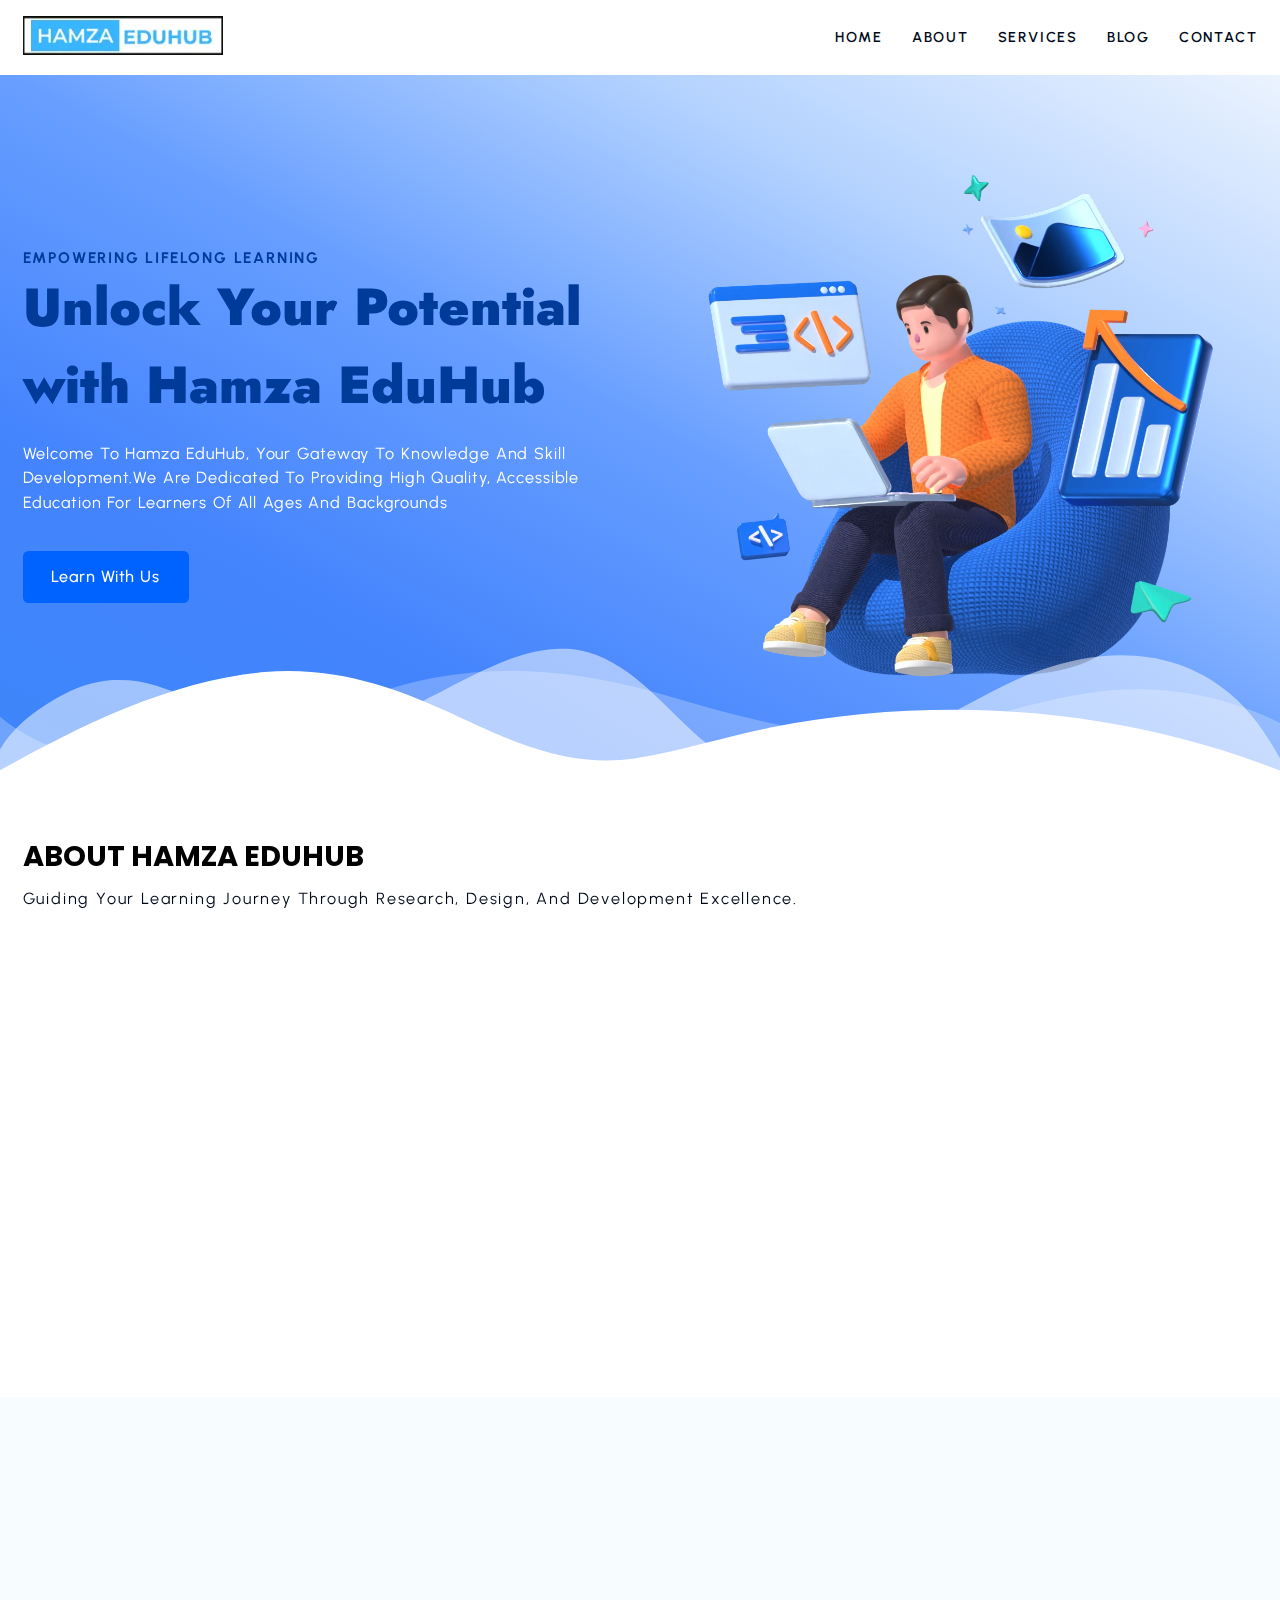
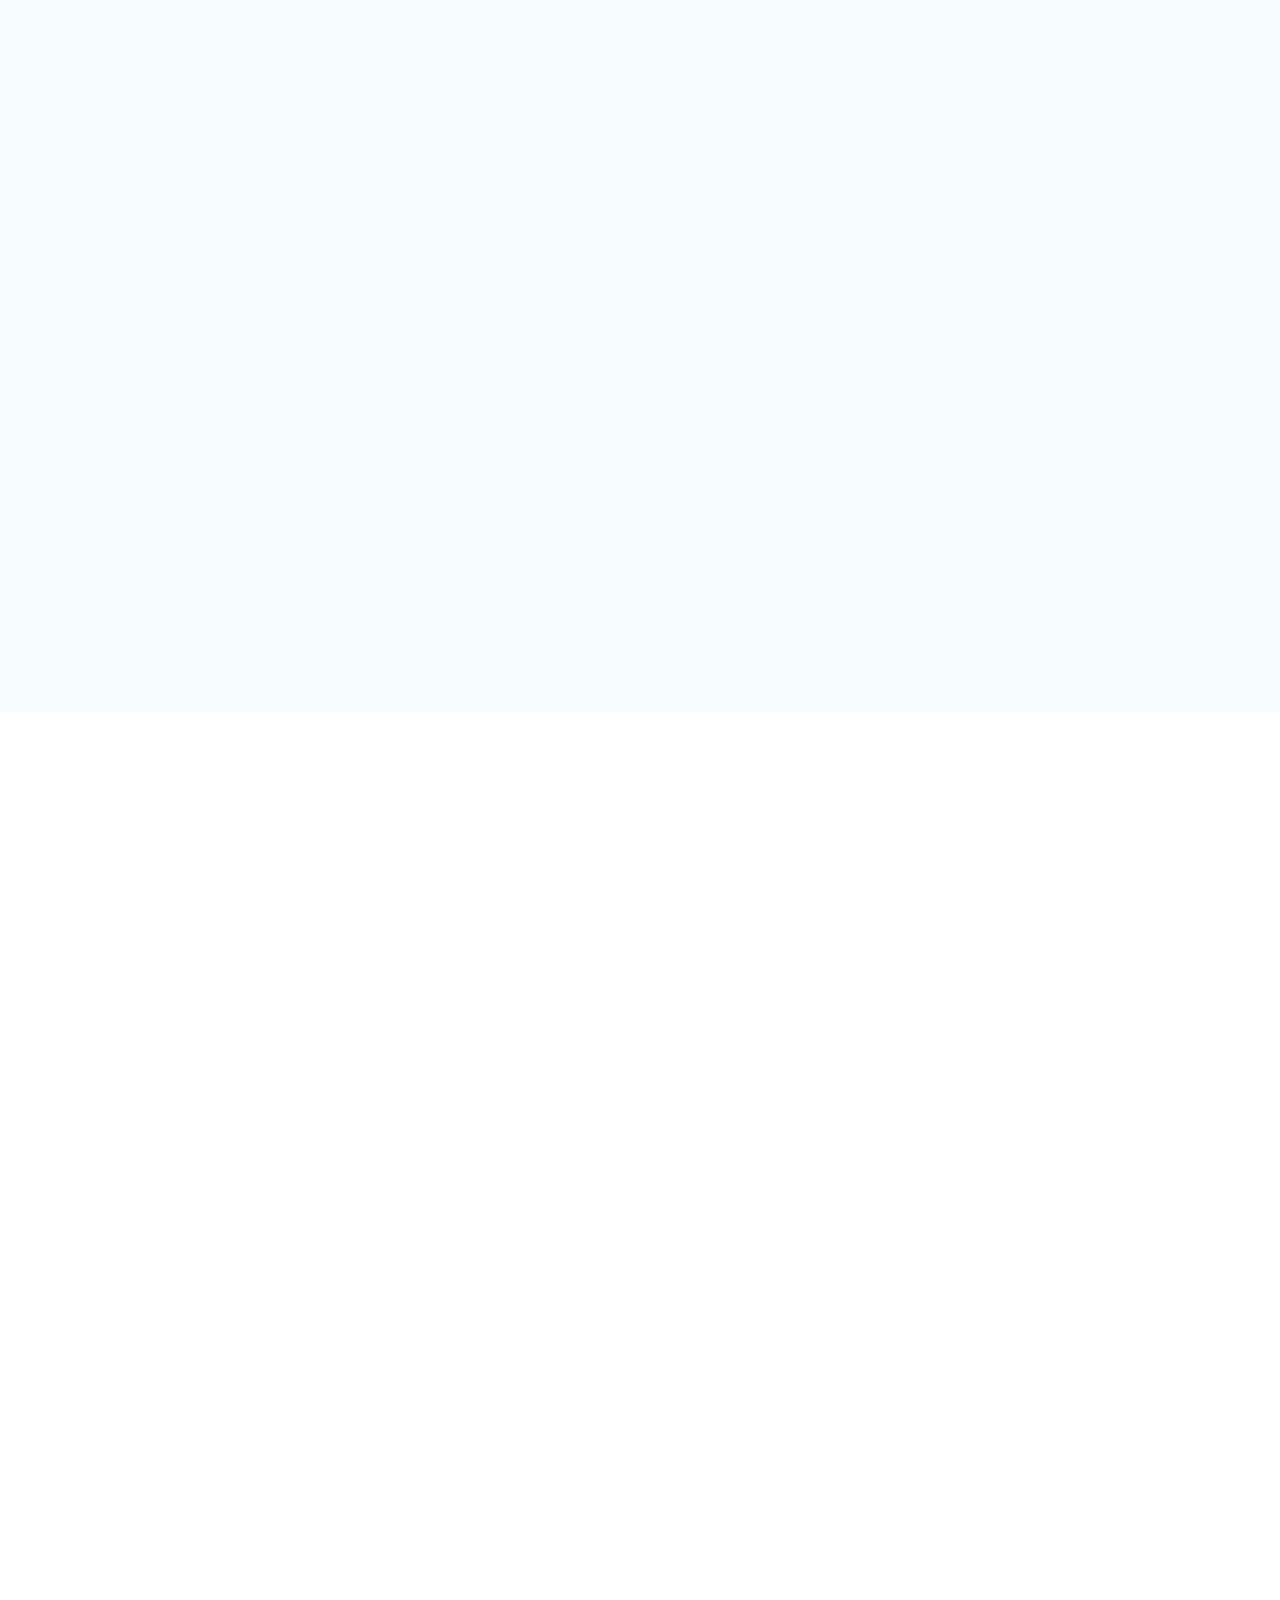
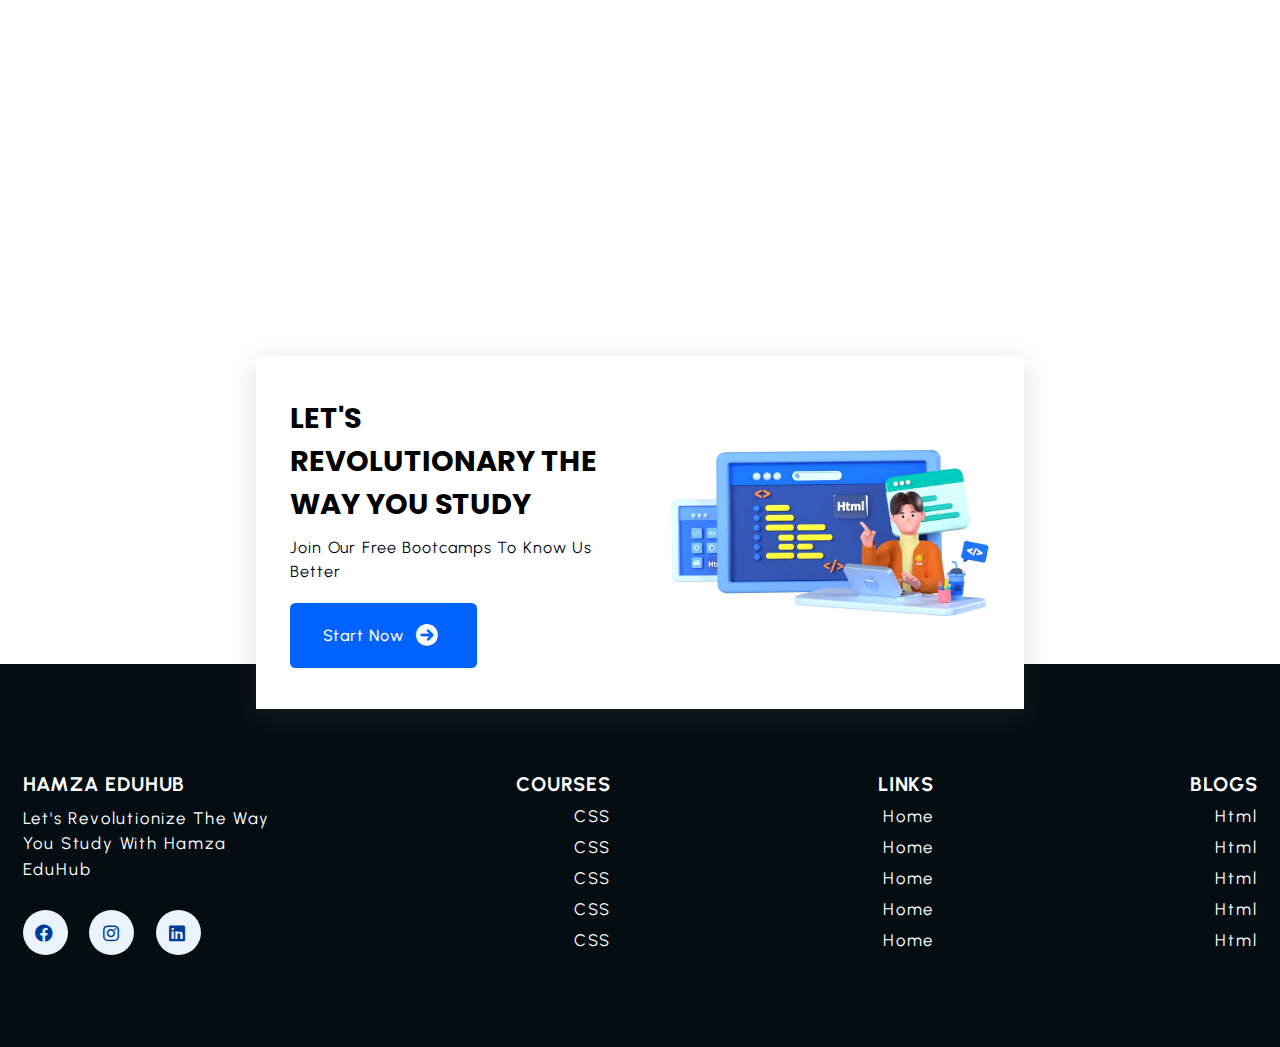
<file: index.html>
<!DOCTYPE html>
<html lang="en">
<head>
    <meta charset="UTF-8">
    <meta name="viewport" content="width=device-width, initial-scale=1.0">
    <meta name="description" content="Welcome to Hamza EduHub, Your gateway to Knowledge and Skill Development.We are dedicated to providing high quality, accessible education for learners of all ages and backgrounds">
    <meta name="keywords" content="hamzaeduhub, khaneduhub, mernstack">
    <meta name="robots" content="index, follow">
    <title>HAMZA EDUHUB</title>
    <link rel="stylesheet" href="https://cdnjs.cloudflare.com/ajax/libs/font-awesome/6.0.0/css/all.min.css" integrity="sha512-9usAa10IRO0HhonpyAIVpjrylPvoDwiPUiKdWk5t3PyolY1cOd4DSE0Ga+ri4AuTroPR5aQvXU9xC6qOPnzFeg==" crossorigin="anonymous" referrerpolicy="no-referrer" />
    <link rel="preconnect" href="https://fonts.googleapis.com">
    <link rel="preconnect" href="https://fonts.gstatic.com" crossorigin>
    <link href="https://fonts.googleapis.com/css2?family=Jost:ital,wght@0,100..900;1,100..900&family=Poppins:ital,wght@0,100;0,200;0,300;0,400;0,500;0,600;0,700;0,800;0,900;1,100;1,200;1,300;1,400;1,500;1,600;1,700;1,800;1,900&family=Urbanist:ital,wght@0,100..900;1,100..900&display=swap" rel="stylesheet">
    <link rel="stylesheet" href="./css/style.css">
    <link rel="stylesheet" href="https://unpkg.com/aos@next/dist/aos.css" />
</head>
<body>
    <!-- Start NavBar Section -->
    <header class="Section-navbar">
        <div class="container">
            <div class="navbarnd">
                <figure>
                    <a href="index.html"><img src="./images/shemaroo.webp" alt="hamza eduhub logo" width="80%" height="auto"></a>
                </figure>
            </div>
            <nav class="navbar">
                <ul>
                    <li class="nav-item"><a class="nav-link" href="index.html">home</a></li>
                    <li class="nav-item"><a class="nav-link" href="about.html">about</a></li>
                    <li class="nav-item"><a class="nav-link" href="service.html">services</a></li>
                    <li class="nav-item"><a class="nav-link" href="blog.html">blog</a></li>
                    <li class="nav-item"><a class="nav-link" href="#section-contact">contact</a></li>
                </ul>
            </nav>
        </div>
    </header>
    <!-- End NavBar Section -->

    <!-- Start hero Section -->
    <main>
        <section class="section-hero">
            <div class="container grid grid-two--cols">
                <div class="hero-content" data-aos="fade-up">
                    <p class="hero-subheading">EMPOWERING LIFELONG LEARNING</p>
                    <h1 class="hero-heading">Unlock Your Potential with Hamza EduHub</h1>
                    <p class="hero-para">Welcome to Hamza EduHub, Your gateway to Knowledge and Skill Development.We are dedicated to providing high quality, accessible education for learners of all ages and backgrounds</p>
                    <div class="btn btn-white">
                        <a href="contact.html">learn with us</a>
                    </div>
                </div>
                <div class="hero-image" data-aos="fade-up">
                    <figure>
                        <img src="./images/main-hero1.webp" alt="a guy doing coding stuff">
                    </figure>
                </div>
            </div>
        </section>
        <div class="custom-shape-divider-bottom-1741111302">
            <svg data-name="Layer 1" xmlns="http://www.w3.org/2000/svg" viewBox="0 0 1200 120" preserveAspectRatio="none">
                <path d="M0,0V46.29c47.79,22.2,103.59,32.17,158,28,70.36-5.37,136.33-33.31,206.8-37.5C438.64,32.43,512.34,53.67,583,72.05c69.27,18,138.3,24.88,209.4,13.08,36.15-6,69.85-17.84,104.45-29.34C989.49,25,1113-14.29,1200,52.47V0Z" opacity=".25" class="shape-fill"></path>
                <path d="M0,0V15.81C13,36.92,27.64,56.86,47.69,72.05,99.41,111.27,165,111,224.58,91.58c31.15-10.15,60.09-26.07,89.67-39.8,40.92-19,84.73-46,130.83-49.67,36.26-2.85,70.9,9.42,98.6,31.56,31.77,25.39,62.32,62,103.63,73,40.44,10.79,81.35-6.69,119.13-24.28s75.16-39,116.92-43.05c59.73-5.85,113.28,22.88,168.9,38.84,30.2,8.66,59,6.17,87.09-7.5,22.43-10.89,48-26.93,60.65-49.24V0Z" opacity=".5" class="shape-fill"></path>
                <path d="M0,0V5.63C149.93,59,314.09,71.32,475.83,42.57c43-7.64,84.23-20.12,127.61-26.46,59-8.63,112.48,12.24,165.56,35.4C827.93,77.22,886,95.24,951.2,90c86.53-7,172.46-45.71,248.8-84.81V0Z" class="shape-fill"></path>
            </svg>
        </div> 
    </main>
    <!-- End hero Section -->

    <!-- Start about Section -->
     <section class="section-about">
        <div class="container" data-aos="fade-right" >
            <h2 class="section-common--heading">About Hamza EduHub</h2>
            <p class="section-common--para">Guiding Your Learning Journey through research, Design, and Development Excellence.</p>
        </div>

        <div class="container grid grid-three-cols">
            <div class="about-div" data-aos="fade-up"  data-aos-delay="300">
                <div class="icon">
                    <figure>
                        <img src="./images/research.webp" alt="a research icon">
                    </figure>
                </div>
                <h3 class="section-common--title">research</h3>
                <p class="section-common--texthighlight">We start by learning what you need. We look at what's new and exciting in learning and choose topic that match what you want to learn.</p>
            </div>

            <div class="about-div" data-aos="fade-up"  data-aos-delay="600">
                <div class="icon">
                    <figure>
                        <img src="./images/design.webp" alt="a research icon">
                    </figure>
                </div>
                <h3 class="section-common--title">design</h3>
                <p class="section-common--texthighlight">Next, we make the lesson. we make them fun and interesting for you. We make sure they work for different ways people like to learn.</p>
            </div>

            <div class="about-div" data-aos="fade-up"  data-aos-delay="800">
                <div class="icon">
                    <figure>
                        <img src="./images/Coding.webp" alt="a research icon">
                    </figure>
                </div>
                <h3 class="section-common--title">Development</h3>
                <p class="section-common--texthighlight">After that, we can turn the lesson into things you can use online. We use the latest tools to make sure they work well and make you happy.</p>
            </div>

        </div>
     </section>
    
    <!-- End about Section -->

    <!-- Start courses  Section -->
     <section class="section-course">
        <div class="container" data-aos="fade-right" >
            <h2 class="section-common--heading">Explore Our Courses</h2>
            <p class="section-common--para">Discover a variety of courses across different categories.</p>
        </div>

     <div class="container grid grid-four-cols">
        <div class="course-div" data-aos="fade-up"  data-aos-delay="300" >
            <div class="icon">
                <i class="fa-solid fa-code"></i>
            </div>
            <h2 class="section-common--title">jS Development</h2>
            <p class="section-common--texthighlight">Creating dynamic interactive web application for user engagement.</p>
        </div>

        <div class="course-div" data-aos="fade-up"  data-aos-delay="600">
            <div class="icon">
                <i class="fa-solid fa-laptop-code"></i>
            </div>
            <h2 class="section-common--title">python</h2>
            <p class="section-common--texthighlight">Versatile language for problem-solving and application development</p>
        </div>

        <div class="course-div" data-aos="fade-up"  data-aos-delay="900">
            <div class="icon">
                <i class="fa-solid fa-laptop-code"></i>
            </div>
            <h2 class="section-common--title">c++ development</h2>
            <p class="section-common--texthighlight">Powerful, efficient coding language for software development.</p>
        </div>

        <div class="course-div" data-aos="fade-up"  data-aos-delay="1200">
            <div class="icon">
                <i class="fa-solid fa-laptop-code"></i>
            </div>
            <h2 class="section-common--title">java Development</h2>
            <p class="section-common--texthighlight">Cross platform application development with java programming.</p>
        </div>

        <div class="course-div" data-aos="fade-up"  data-aos-delay="1500">
            <div class="icon">
                <i class="fa-solid fa-laptop-code"></i>
            </div>
            <h2 class="section-common--title">SQL Development</h2>
            <p class="section-common--texthighlight">Effective data management and retrieval using SQL database language.</p>
        </div>

        <div class="course-div" data-aos="fade-up"  data-aos-delay="1800">
            <div class="icon">
                <i class="fa-solid fa-laptop-code"></i>
            </div>
            <h2 class="section-common--title">HTML Development</h2>
            <p class="section-common--texthighlight">Web content structure with essential markup language</p>
        </div>

        <div class="course-div" data-aos="fade-up"  data-aos-delay="2100">
            <div class="icon">
                <i class="fa-solid fa-laptop-code"></i>
            </div>
            <h2 class="section-common--title">CSS Development</h2>
            <p class="section-common--texthighlight">Styling web development for visually appealing websites.</p>
        </div>
     </div>
     </section>
    
    <!-- End courses Section -->

    <!-- Start why choose Section -->
    <section class="section-whychoose">
    <div class="container" data-aos="fade-right">
        <h2 class="section-common--heading">Why choose hamza eduhub</h2>
        <p class="section-common--para">Choose Hamza EduHub for a holistic, enriching learning experiences that empowers you to achieve your goals.</p>
    </div>

    <div class="container grid grid-three-cols">
      <div class="whychoose-div--left right-align">
        <div class="choose-div" data-aos="fade-up"  data-aos-delay="300">
            <div class="icon">
                <p class="icon-brand">1</p>
            </div>
            <h2 class="section-common--title">Expert Instructors</h2>
            <p class="section-common--texthighlight">Learn from experienced teachers who are passionate about sharing knowledge and guiding you towards success in your learning Journey</p>
        </div>

        <div class="choose-div" data-aos="fade-up"  data-aos-delay="600">
            <div class="icon">
                <p class="icon-brand">2</p>
            </div>
            <h2 class="section-common--title">interactive lessons</h2>
            <p class="section-common--texthighlight">engage in hand-on learning experience that makes education fun and memorable. interactive lessons encourage active participation and deeper understanding</p>
        </div>

        <div class="choose-div" data-aos="fade-up"  data-aos-delay="900">
            <div class="icon">
                <p class="icon-brand">3</p>
            </div>
            <h2 class="section-common--title">lifelong learning support</h2>
            <p class="section-common--texthighlight">our commitment to your education dose not end with a certificate. Receive ongoing support and resources for continuous learning and growth.</p>
        </div>
      </div>

        <div class="whychoose-div--centre">
            <div class="main-icon" data-aos="fade-up"  >
                <figure>
                    <img src="./images/phone.webp" alt="a picture of this website developer">
                </figure>
            </div>

        </div>

        <div class="whychoose-div--right left-align">
            <div class="choose-div" data-aos="fade-up"  data-aos-delay="300">
                <div class="icon">
                    <p class="icon-brand">4</p>
                </div>
                <h2 class="section-common--title">real world project</h2>
                <p class="section-common--texthighlight">work on practical projects that simulate real-world challenges. apply your skills to build useful applications and strengthen your portfolio</p>
            </div>

            <div class="choose-div" data-aos="fade-up"  data-aos-delay="600">
                <div class="icon">
                    <p class="icon-brand">5</p>
                </div>
                <h2 class="section-common--title">comprehensive curriculum</h2>
                <p class="section-common--texthighlight">gain in-depth knowledge with a structured curriculum covering essential topics step by step, ensuring a thorough understanding.</p>
            </div>

            <div class="choose-div" data-aos="fade-up"  data-aos-delay="900">
                <div class="icon">
                    <p class="icon-brand">6</p>
                </div>
                <h2 class="section-common--title">community and networking</h2>
                <p class="section-common--texthighlight">join a supportive community of learners, mentors and industry experts. Collaborate, share ideas, and expand your professional network</p>
            </div>
        </div>
        

    </div>
    </section>
    <!-- End why choose Section -->

    <!-- Start contact Section -->
     <section class="section-contact" id="section-contact">
        <div class="container grid grid-two--cols">
            <div class="contact-content">
                <h2 class="section-common--heading">let's revolutionary the way you study</h2>
                <p class="section-common--para">Join our free bootcamps to know us better</p>
                <div class="btn btn-white">
                    <a href="contact.html">
                        start now <i class=" fa-solid fa-arrow-circle-right"></i>
                    </a>
                </div>
            </div>
            <div class="contact-image">
                <figure>
                    <img src="./images/main.webp" alt="a guy teaching html stuff">
                </figure>
            </div>
        </div>

     </section>
    <!-- End contact Section -->

    <!-- Start footer Section -->
     <footer class="section-footer">
        <div class="container grid grid-four-cols">
            <div class="footer-1--div">
                <h3 class="section-common--title">Hamza EduHub</h3>
                <p class="section-common--texthighlight">Let's revolutionize the way you study with Hamza EduHub</p>
                <div class="iconic">
                    <a href="https://www.facebook.com/profile.php?id=100009434039543" target="_blank"aria-label="my facebook page link"><i class="fa-brands fa-facebook"></i></a>
                    <a href="https://www.instagram.com/_muhammadhamza89_/" target="_blank"aria-label="my instagram page link"><i class="fa-brands fa-instagram"></i></a>
                    <a href="https://www.linkedin.com/feed/" target="_blank"aria-label="my linkedin page link"><i class="fa-brands fa-linkedin"></i></a>
                </div>
            </div>
            <div class="footer-2--div">
                <h3 class="section-common--title">Courses</h3>
                <ul>
                    <li>CSS</li>
                    <li>CSS</li>
                    <li>CSS</li>
                    <li>CSS</li>
                    <li>CSS</li>
                </ul>
            </div>
            <div class="footer-3--div">
                <h3 class="section-common--title">links</h3>
                <ul>
                    <li>home</li>
                    <li>home</li>
                    <li>home</li>
                    <li>home</li>
                    <li>home</li>
                </ul>
            </div>
            <div class="footer-4--div">
                <h3 class="section-common--title">blogs</h3>
                <ul>
                    <li>html</li>
                    <li>html</li>
                    <li>html</li>
                    <li>html</li>
                    <li>html</li>
                </ul>
            </div>
        </div>

     </footer>

    <!-- End footer Section -->
    <script src="https://unpkg.com/aos@next/dist/aos.js"></script>
    <script>
      AOS.init();
    </script>
</body>
</html>
</file>
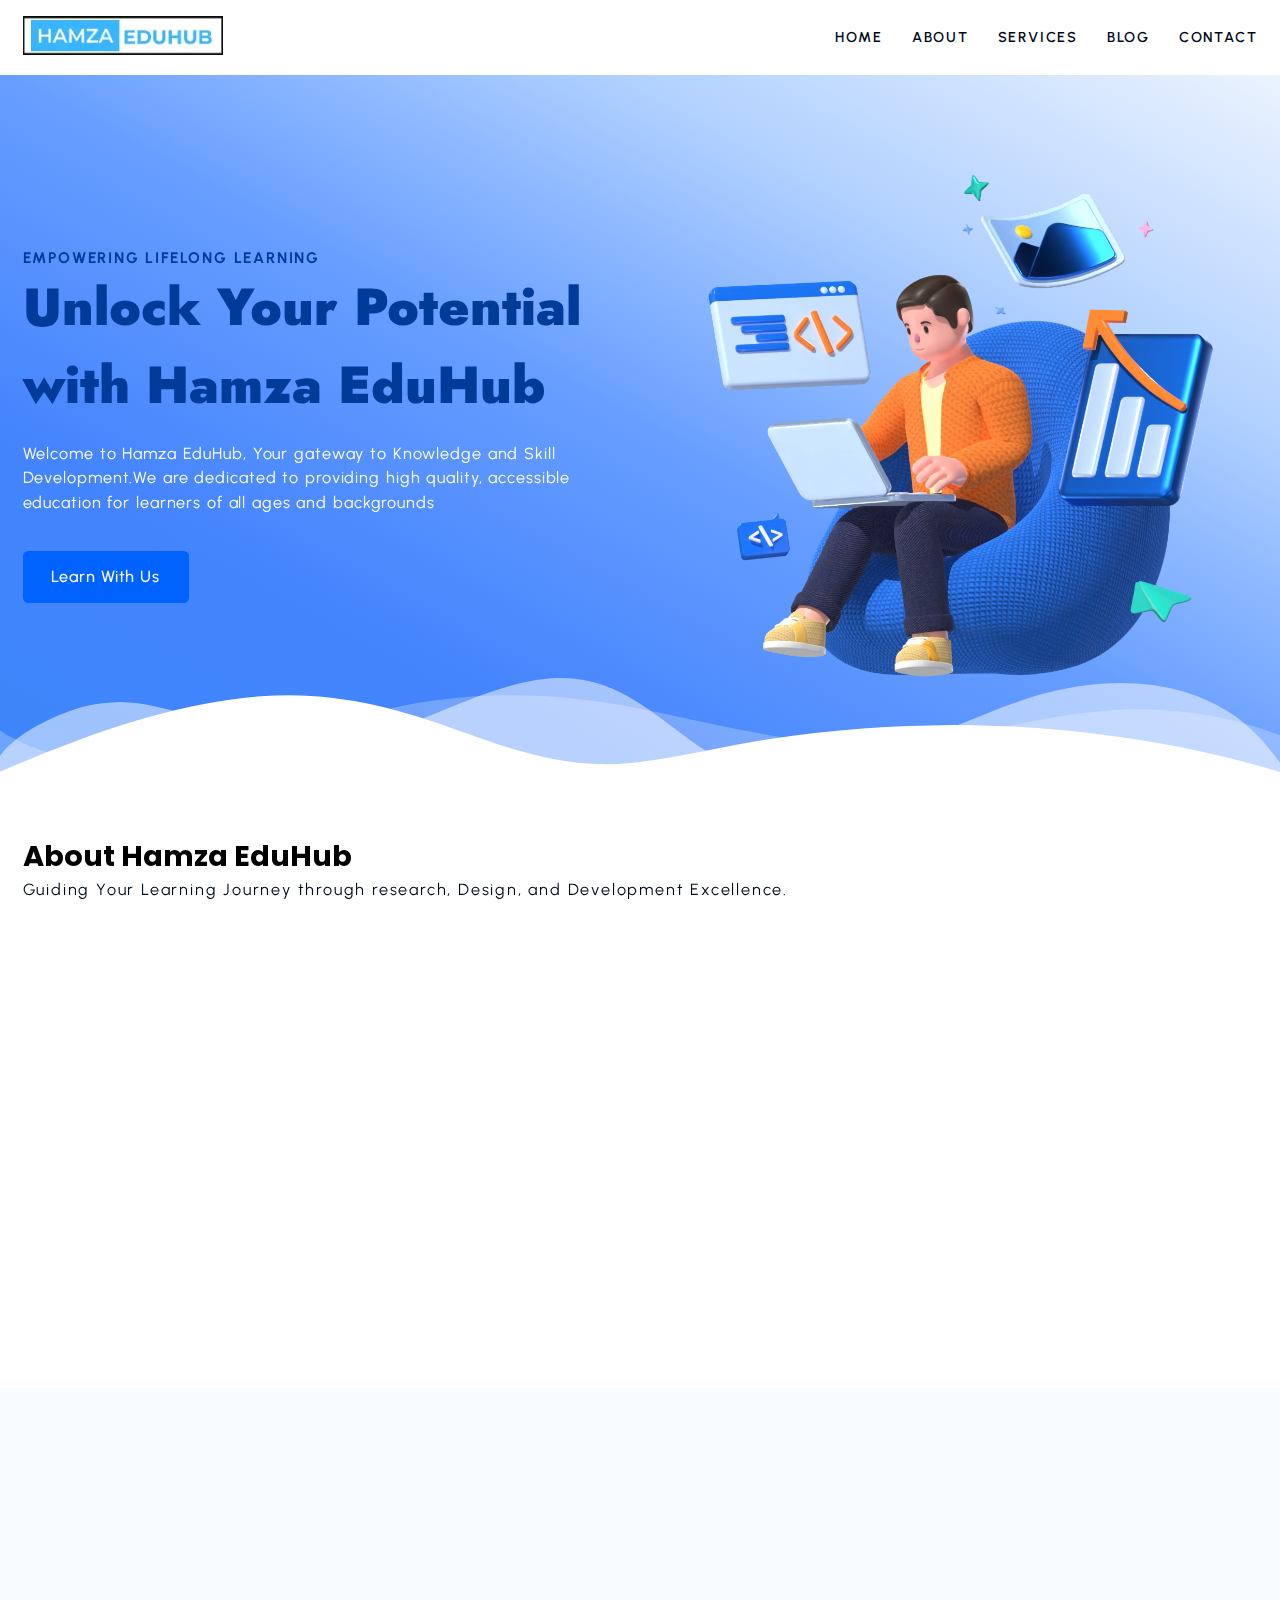
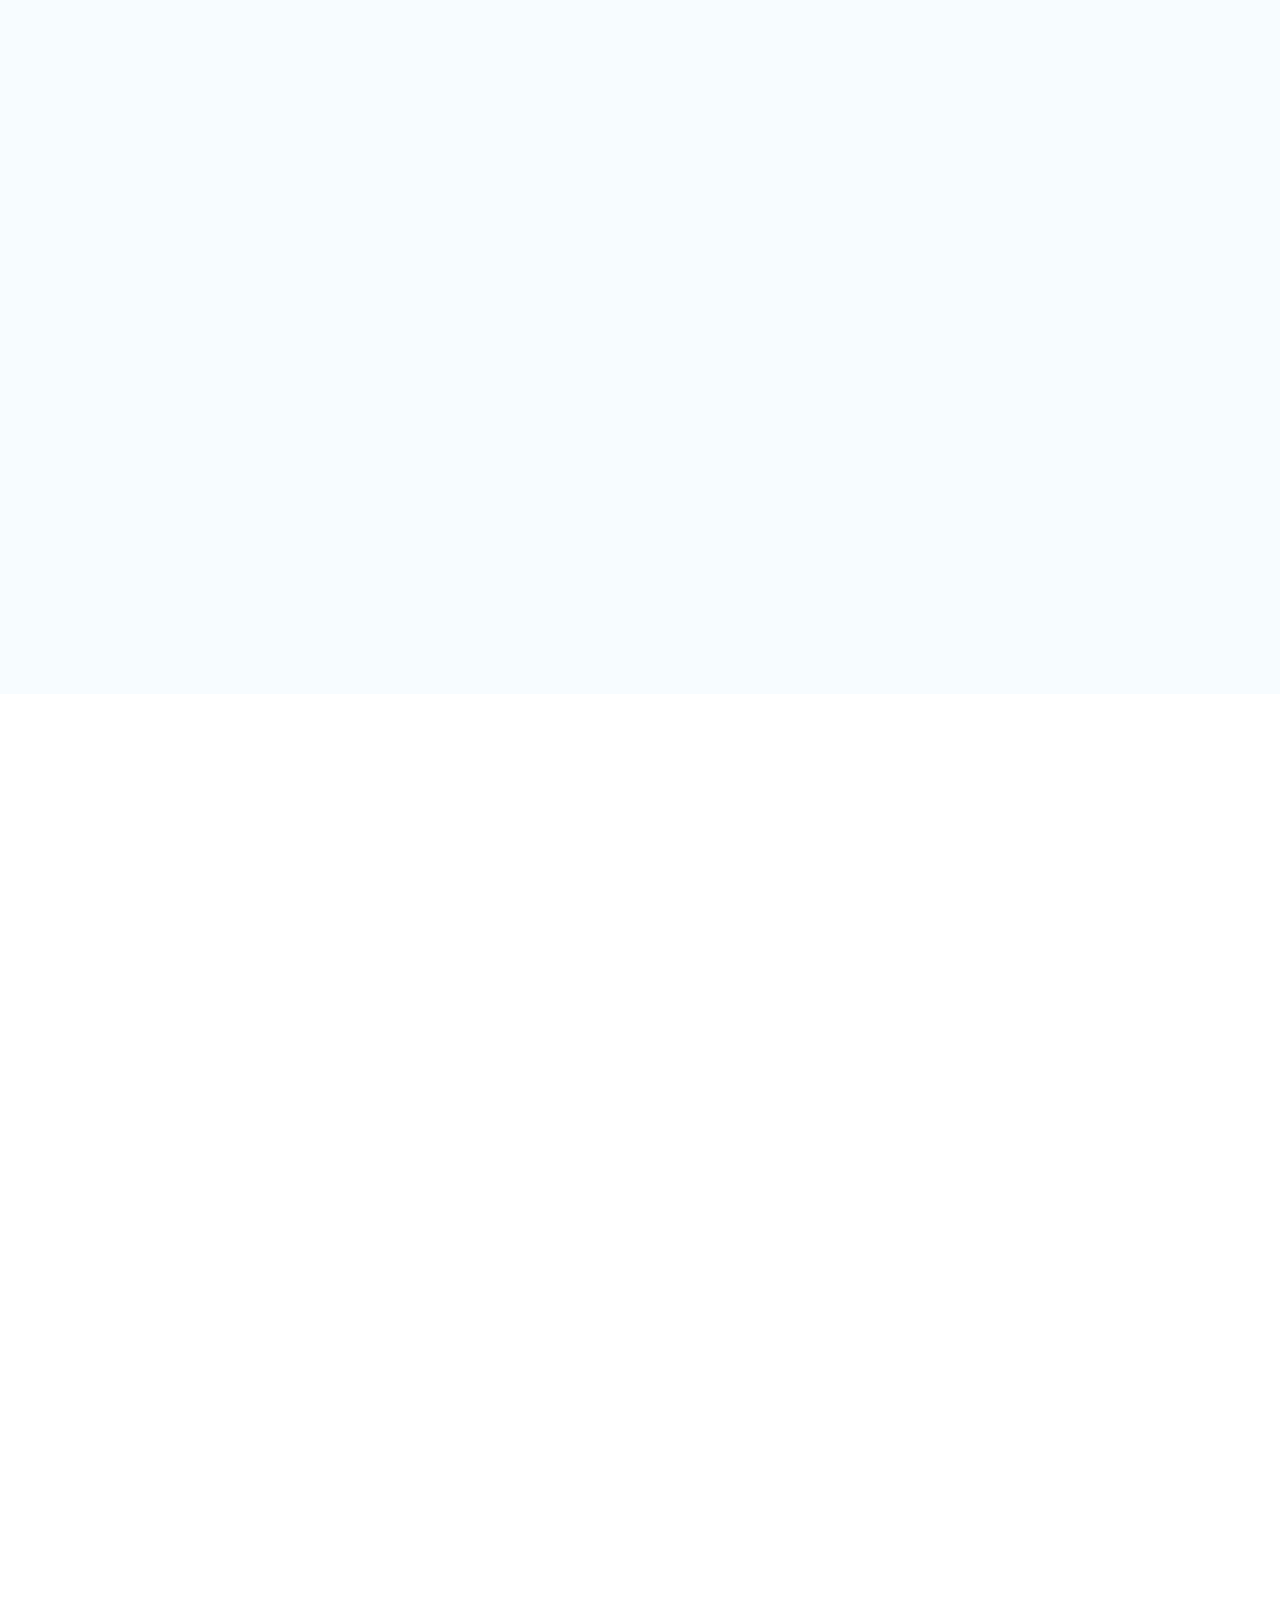
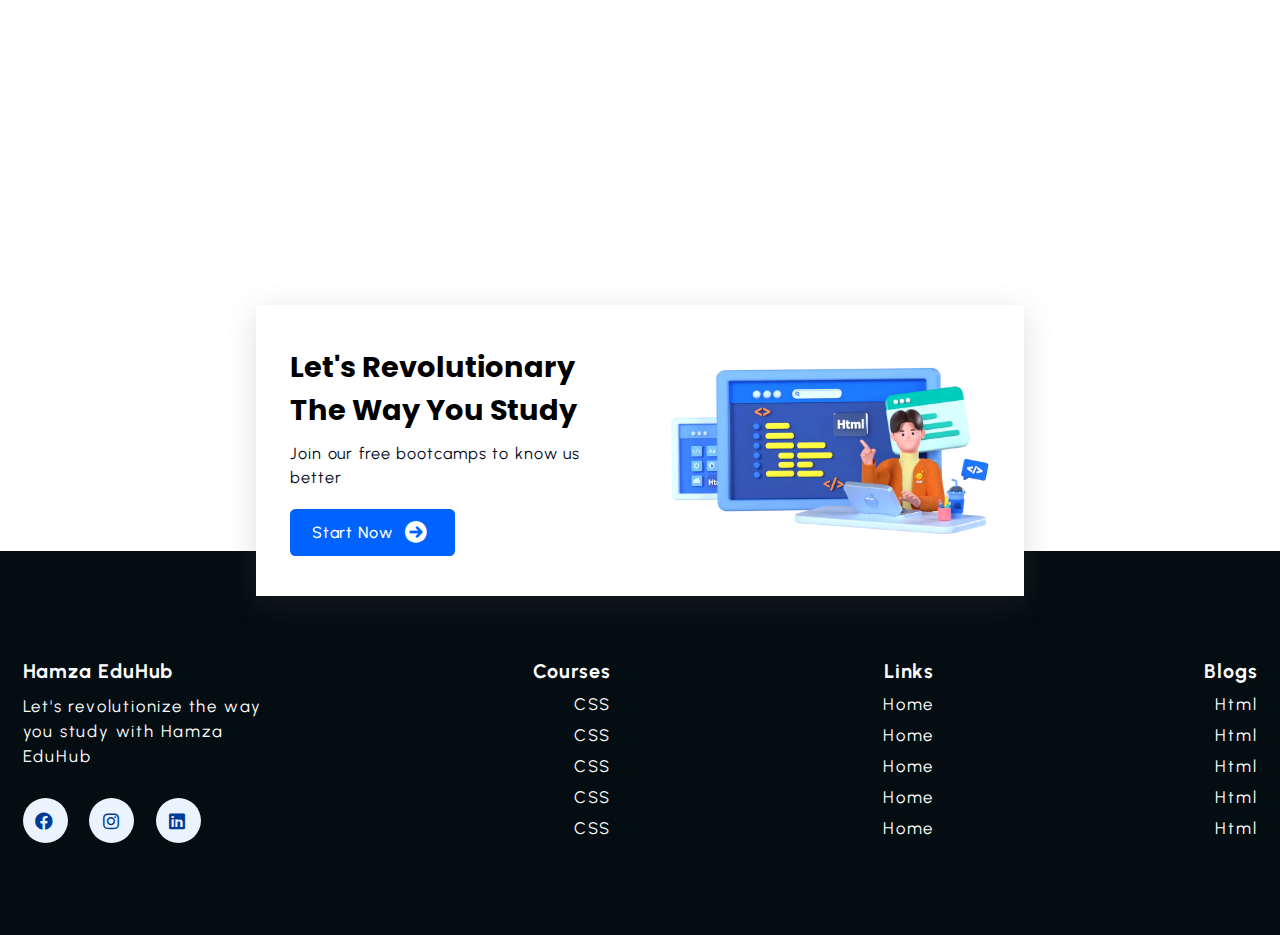
<file: First Website/index.html>
<!DOCTYPE html>
<html lang="en">
<head>
    <meta charset="UTF-8">
    <meta name="viewport" content="width=device-width, initial-scale=1.0">
    <meta name="description" content="Welcome to Hamza EduHub, Your gateway to Knowledge and Skill Development.We are dedicated to providing high quality, accessible education for learners of all ages and backgrounds">
    <meta name="keywords" content="hamzaeduhub, khaneduhub, mernstack">
    <meta name="robots" content="index, follow">
    
    <title>HAMZA EDUHUB</title>
    <link rel="stylesheet" href="https://cdnjs.cloudflare.com/ajax/libs/font-awesome/6.0.0/css/all.min.css" integrity="sha512-9usAa10IRO0HhonpyAIVpjrylPvoDwiPUiKdWk5t3PyolY1cOd4DSE0Ga+ri4AuTroPR5aQvXU9xC6qOPnzFeg==" crossorigin="anonymous" referrerpolicy="no-referrer" />
    <link rel="preconnect" href="https://fonts.googleapis.com">
    <link rel="preconnect" href="https://fonts.gstatic.com" crossorigin>
    <link href="https://fonts.googleapis.com/css2?family=Jost:ital,wght@0,100..900;1,100..900&family=Poppins:ital,wght@0,100;0,200;0,300;0,400;0,500;0,600;0,700;0,800;0,900;1,100;1,200;1,300;1,400;1,500;1,600;1,700;1,800;1,900&family=Urbanist:ital,wght@0,100..900;1,100..900&display=swap" rel="stylesheet">
    <link rel="stylesheet" href="./css/style.css">
    <link rel="stylesheet" href="https://unpkg.com/aos@next/dist/aos.css" />
</head>
<body>
    <!-- Start NavBar Section -->
    <header class="Section-navbar">
        <div class="container">
            <div class="navbarnd">
                <figure>
                    <a href="index.html"><img src="./images/shemaroo.webp" alt="hamza eduhub logo" width="80%" height="auto"></a>
                </figure>
            </div>
            <nav class="navbar">
                <ul>
                    <li class="nav-item"><a class="nav-link" href="index.html">home</a></li>
                    <li class="nav-item"><a class="nav-link" href="about.html">about</a></li>
                    <li class="nav-item"><a class="nav-link" href="service.html">services</a></li>
                    <li class="nav-item"><a class="nav-link" href="blog.html">blog</a></li>
                    <li class="nav-item"><a class="nav-link" href="#section-contact">contact</a></li>
                </ul>
            </nav>
        </div>
    </header>
    <!-- End NavBar Section -->

    <!-- Start hero Section -->
    <main>
        <section class="section-hero">
            <div class="container grid grid-two--cols">
                <div class="hero-content" data-aos="fade-up">
                    <p class="hero-subheading">EMPOWERING LIFELONG LEARNING</p>
                    <h1 class="hero-heading">Unlock Your Potential with Hamza EduHub</h1>
                    <p class="hero-para">Welcome to Hamza EduHub, Your gateway to Knowledge and Skill Development.We are dedicated to providing high quality, accessible education for learners of all ages and backgrounds</p>
                    <div class="btn btn-white">
                        <a href="contact.html">learn with us</a>
                    </div>
                </div>
                <div class="hero-image" data-aos="fade-up">
                    <figure>
                        <img src="./images/main-hero1.webp" alt="a guy doing coding stuff">
                    </figure>
                </div>
            </div>
        </section>
        <div class="custom-shape-divider-bottom-1728826916">
            <svg data-name="Layer 1" xmlns="http://www.w3.org/2000/svg" viewBox="0 0 1200 120" preserveAspectRatio="none">
                <path d="M0,0V46.29c47.79,22.2,103.59,32.17,158,28,70.36-5.37,136.33-33.31,206.8-37.5C438.64,32.43,512.34,53.67,583,72.05c69.27,18,138.3,24.88,209.4,13.08,36.15-6,69.85-17.84,104.45-29.34C989.49,25,1113-14.29,1200,52.47V0Z" opacity=".25" class="shape-fill"></path>
                <path d="M0,0V15.81C13,36.92,27.64,56.86,47.69,72.05,99.41,111.27,165,111,224.58,91.58c31.15-10.15,60.09-26.07,89.67-39.8,40.92-19,84.73-46,130.83-49.67,36.26-2.85,70.9,9.42,98.6,31.56,31.77,25.39,62.32,62,103.63,73,40.44,10.79,81.35-6.69,119.13-24.28s75.16-39,116.92-43.05c59.73-5.85,113.28,22.88,168.9,38.84,30.2,8.66,59,6.17,87.09-7.5,22.43-10.89,48-26.93,60.65-49.24V0Z" opacity=".5" class="shape-fill"></path>
                <path d="M0,0V5.63C149.93,59,314.09,71.32,475.83,42.57c43-7.64,84.23-20.12,127.61-26.46,59-8.63,112.48,12.24,165.56,35.4C827.93,77.22,886,95.24,951.2,90c86.53-7,172.46-45.71,248.8-84.81V0Z" class="shape-fill"></path>
            </svg>
        </div>
    </main>
    <!-- End hero Section -->

    <!-- Start about Section -->
     <section class="section-about">
        <div class="container" data-aos="fade-right" >
            <h2 class="section-common--heading">About Hamza EduHub</h2>
            <p class="section-common--para">Guiding Your Learning Journey through research, Design, and Development Excellence.</p>
        </div>

        <div class="container grid grid-three-cols">
            <div class="about-div" data-aos="fade-up"  data-aos-delay="300">
                <div class="icon">
                    <figure>
                        <img src="./images/research.webp" alt="a research icon">
                    </figure>
                </div>
                <h3 class="section-common--title">research</h3>
                <p class="section-common--texthighlight">We start by learning what you need. We look at what's new and exciting in learning and choose topic that match what you want to learn.</p>
            </div>

            <div class="about-div" data-aos="fade-up"  data-aos-delay="600">
                <div class="icon">
                    <figure>
                        <img src="./images/design.webp" alt="a research icon">
                    </figure>
                </div>
                <h3 class="section-common--title">design</h3>
                <p class="section-common--texthighlight">Next, we make the lesson. we make them fun and interesting for you. We make sure they work for different ways people like to learn.</p>
            </div>

            <div class="about-div" data-aos="fade-up"  data-aos-delay="800">
                <div class="icon">
                    <figure>
                        <img src="./images/Coding.webp" alt="a research icon">
                    </figure>
                </div>
                <h3 class="section-common--title">Development</h3>
                <p class="section-common--texthighlight">After that, we can turn the lesson into things you can use online. We use the latest tools to make sure they work well and make you happy.</p>
            </div>

        </div>
     </section>
    
    <!-- End about Section -->

    <!-- Start courses  Section -->
     <section class="section-course">
        <div class="container" data-aos="fade-right" >
            <h2 class="section-common--heading">Explore Our Courses</h2>
            <p class="section-common--para">Discover a variety of courses across different categories.</p>
        </div>

     <div class="container grid grid-four-cols">
        <div class="course-div" data-aos="fade-up"  data-aos-delay="300" >
            <div class="icon">
                <i class="fa-solid fa-code"></i>
            </div>
            <h2 class="section-common--title">jS Development</h2>
            <p class="section-common--texthighlight">Creating dynamic interactive web application for user engagement.</p>
        </div>

        <div class="course-div" data-aos="fade-up"  data-aos-delay="600">
            <div class="icon">
                <i class="fa-solid fa-laptop-code"></i>
            </div>
            <h2 class="section-common--title">python</h2>
            <p class="section-common--texthighlight">Versatile language for problem-solving and application development</p>
        </div>

        <div class="course-div" data-aos="fade-up"  data-aos-delay="900">
            <div class="icon">
                <i class="fa-solid fa-laptop-code"></i>
            </div>
            <h2 class="section-common--title">c++ development</h2>
            <p class="section-common--texthighlight">Powerful, efficient coding language for software development.</p>
        </div>

        <div class="course-div" data-aos="fade-up"  data-aos-delay="1200">
            <div class="icon">
                <i class="fa-solid fa-laptop-code"></i>
            </div>
            <h2 class="section-common--title">java Development</h2>
            <p class="section-common--texthighlight">Cross platform application development with java programming.</p>
        </div>

        <div class="course-div" data-aos="fade-up"  data-aos-delay="1500">
            <div class="icon">
                <i class="fa-solid fa-laptop-code"></i>
            </div>
            <h2 class="section-common--title">SQL Development</h2>
            <p class="section-common--texthighlight">Effective data management and retrieval using SQL database language.</p>
        </div>

        <div class="course-div" data-aos="fade-up"  data-aos-delay="1800">
            <div class="icon">
                <i class="fa-solid fa-laptop-code"></i>
            </div>
            <h2 class="section-common--title">HTML Development</h2>
            <p class="section-common--texthighlight">Web content structure with essential markup language</p>
        </div>

        <div class="course-div" data-aos="fade-up"  data-aos-delay="2100">
            <div class="icon">
                <i class="fa-solid fa-laptop-code"></i>
            </div>
            <h2 class="section-common--title">CSS Development</h2>
            <p class="section-common--texthighlight">Styling web development for visually appealing websites.</p>
        </div>
     </div>
     </section>
    
    <!-- End courses Section -->

    <!-- Start why choose Section -->
    <section class="section-whychoose">
    <div class="container" data-aos="fade-right">
        <h2 class="section-common--heading">Why choose hamza eduhub</h2>
        <p class="section-common--para">Choose Hamza EduHub for a holistic, enriching learning experiences that empowers you to achieve your goals.</p>
    </div>

    <div class="container grid grid-three-cols">
      <div class="whychoose-div--left right-align">
        <div class="choose-div" data-aos="fade-up"  data-aos-delay="300">
            <div class="icon">
                <p class="icon-brand">1</p>
            </div>
            <h2 class="section-common--title">Expert Instructors</h2>
            <p class="section-common--texthighlight">Learn from experienced teachers who are passionate about sharing knowledge and guiding you towards success in your learning Journey</p>
        </div>

        <div class="choose-div" data-aos="fade-up"  data-aos-delay="600">
            <div class="icon">
                <p class="icon-brand">2</p>
            </div>
            <h2 class="section-common--title">Expert Instructors</h2>
            <p class="section-common--texthighlight">Learn from experienced teachers who are passionate about sharing knowledge and guiding you towards success in your learning Journey</p>
        </div>

        <div class="choose-div" data-aos="fade-up"  data-aos-delay="900">
            <div class="icon">
                <p class="icon-brand">3</p>
            </div>
            <h2 class="section-common--title">Expert Instructors</h2>
            <p class="section-common--texthighlight">Learn from experienced teachers who are passionate about sharing knowledge and guiding you towards success in your learning Journey</p>
        </div>
      </div>

        <div class="whychoose-div--centre">
            <div class="main-icon" data-aos="fade-up"  >
                <figure>
                    <img src="./images/phone.webp" alt="a picture of this website developer">
                </figure>
            </div>

        </div>

        <div class="whychoose-div--right left-align">
            <div class="choose-div" data-aos="fade-up"  data-aos-delay="300">
                <div class="icon">
                    <p class="icon-brand">4</p>
                </div>
                <h2 class="section-common--title">Expert Instructors</h2>
                <p class="section-common--texthighlight">Learn from experienced teachers who are passionate about sharing knowledge and guiding you towards success in your learning Journey</p>
            </div>

            <div class="choose-div" data-aos="fade-up"  data-aos-delay="600">
                <div class="icon">
                    <p class="icon-brand">5</p>
                </div>
                <h2 class="section-common--title">Expert Instructors</h2>
                <p class="section-common--texthighlight">Learn from experienced teachers who are passionate about sharing knowledge and guiding you towards success in your learning Journey</p>
            </div>

            <div class="choose-div" data-aos="fade-up"  data-aos-delay="900">
                <div class="icon">
                    <p class="icon-brand">6</p>
                </div>
                <h2 class="section-common--title">Expert Instructors</h2>
                <p class="section-common--texthighlight">Learn from experienced teachers who are passionate about sharing knowledge and guiding you towards success in your learning Journey</p>
            </div>
        </div>
        

    </div>
    </section>
    <!-- End why choose Section -->

    <!-- Start contact Section -->
     <section class="section-contact" id="section-contact">
        <div class="container grid grid-two--cols">
            <div class="contact-content">
                <h2 class="section-common--heading">let's revolutionary the way you study</h2>
                <p class="section-common--para">Join our free bootcamps to know us better</p>
                <div class="btn btn-white">
                    <a href="contact.html">
                        start now <i class=" fa-solid fa-arrow-circle-right"></i>
                    </a>
                </div>
            </div>
            <div class="contact-image">
                <figure>
                    <img src="./images/main.webp" alt="a guy teaching html stuff">
                </figure>
            </div>
        </div>

     </section>
    <!-- End contact Section -->

    <!-- Start footer Section -->
     <footer class="section-footer">
        <div class="container grid grid-four-cols">
            <div class="footer-1--div">
                <h3 class="section-common--title">Hamza EduHub</h3>
                <p class="section-common--texthighlight">Let's revolutionize the way you study with Hamza EduHub</p>
                <div class="iconic">
                    <a href="https://www.facebook.com/profile.php?id=100009434039543" target="_blank"aria-label="my facebook page link"><i class="fa-brands fa-facebook"></i></a>
                    <a href="https://www.instagram.com/_muhammadhamza89_/" target="_blank"aria-label="my instagram page link"><i class="fa-brands fa-instagram"></i></a>
                    <a href="https://www.linkedin.com/feed/" target="_blank"aria-label="my linkedin page link"><i class="fa-brands fa-linkedin"></i></a>
                </div>
            </div>
            <div class="footer-2--div">
                <h3 class="section-common--title">Courses</h3>
                <ul>
                    <li>CSS</li>
                    <li>CSS</li>
                    <li>CSS</li>
                    <li>CSS</li>
                    <li>CSS</li>
                </ul>
            </div>
            <div class="footer-3--div">
                <h3 class="section-common--title">links</h3>
                <ul>
                    <li>home</li>
                    <li>home</li>
                    <li>home</li>
                    <li>home</li>
                    <li>home</li>
                </ul>
            </div>
            <div class="footer-4--div">
                <h3 class="section-common--title">blogs</h3>
                <ul>
                    <li>html</li>
                    <li>html</li>
                    <li>html</li>
                    <li>html</li>
                    <li>html</li>
                </ul>
            </div>
        </div>

     </footer>

    <!-- End footer Section -->
    <script src="https://unpkg.com/aos@next/dist/aos.js"></script>
    <script>
      AOS.init();
    </script>
</body>
</html>
</file>
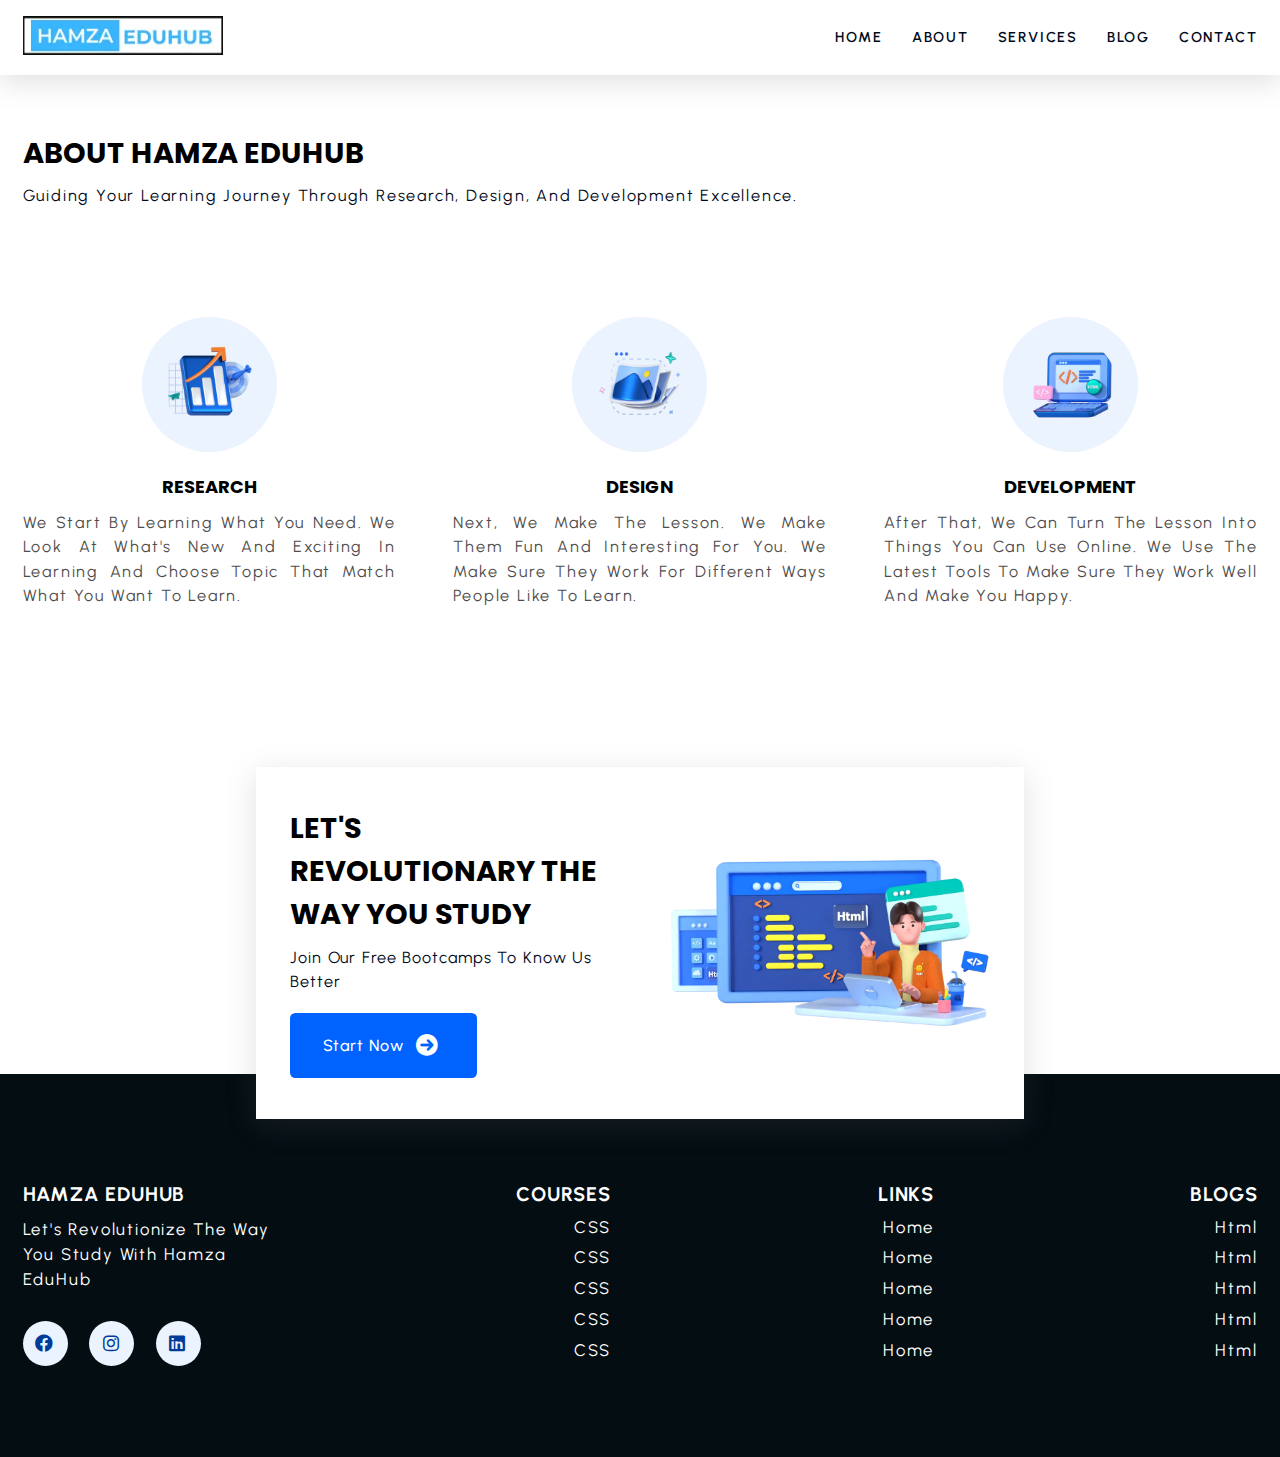
<file: about.html>
<!DOCTYPE html>
<html lang="en">
<head>
    <meta charset="UTF-8">
    <meta name="viewport" content="width=device-width, initial-scale=1.0">
    <title>ABOUT PAGE</title>
    <link rel="stylesheet" href="https://cdnjs.cloudflare.com/ajax/libs/font-awesome/6.0.0/css/all.min.css" integrity="sha512-9usAa10IRO0HhonpyAIVpjrylPvoDwiPUiKdWk5t3PyolY1cOd4DSE0Ga+ri4AuTroPR5aQvXU9xC6qOPnzFeg==" crossorigin="anonymous" referrerpolicy="no-referrer" />
    <link rel="preconnect" href="https://fonts.googleapis.com">
    <link rel="preconnect" href="https://fonts.gstatic.com" crossorigin>
    <link href="https://fonts.googleapis.com/css2?family=Jost:ital,wght@0,100..900;1,100..900&family=Poppins:ital,wght@0,100;0,200;0,300;0,400;0,500;0,600;0,700;0,800;0,900;1,100;1,200;1,300;1,400;1,500;1,600;1,700;1,800;1,900&family=Urbanist:ital,wght@0,100..900;1,100..900&display=swap" rel="stylesheet">
    <link rel="stylesheet" href="./css/style.css">
</head>
<body>
    <!-- Start NavBar Section -->
    <header class="Section-navbar">
        <div class="container">
            <div class="navbarnd">
                <figure>
                    <a href="index.html"><img src="./images/shemaroo.webp" alt="hamza eduhub logo" width="80%" height="auto"></a>
                </figure>
            </div>
            <nav class="navbar">
                <ul>
                    <li class="nav-item"><a class="nav-link" href="index.html">home</a></li>
                    <li class="nav-item"><a class="nav-link" href="about.html">about</a></li>
                    <li class="nav-item"><a class="nav-link" href="service.html">services</a></li>
                    <li class="nav-item"><a class="nav-link" href="blog.html">blog</a></li>
                    <li class="nav-item"><a class="nav-link" href="contact.html">contact</a></li>
                </ul>
            </nav>
        </div>
    </header>
    <!-- End NavBar Section -->

      <!-- Start about Section -->
      <section class="section-about">
        <div class="container">
            <h2 class="section-common--heading">About Hamza EduHub</h2>
            <p class="section-common--para">Guiding Your Learning Journey through research, Design, and Development Excellence.</p>
        </div>

        <div class="container grid grid-three-cols">
            <div class="about-div">
                <div class="icon">
                    <figure>
                        <img src="./images/research.webp" alt="a research icon">
                    </figure>
                </div>
                <h3 class="section-common--title">research</h3>
                <p class="section-common--texthighlight">We start by learning what you need. We look at what's new and exciting in learning and choose topic that match what you want to learn.</p>
            </div>

            <div class="about-div">
                <div class="icon">
                    <figure>
                        <img src="./images/design.webp" alt="a research icon">
                    </figure>
                </div>
                <h3 class="section-common--title">design</h3>
                <p class="section-common--texthighlight">Next, we make the lesson. we make them fun and interesting for you. We make sure they work for different ways people like to learn.</p>
            </div>

            <div class="about-div">
                <div class="icon">
                    <figure>
                        <img src="./images/Coding.webp" alt="a research icon">
                    </figure>
                </div>
                <h3 class="section-common--title">Development</h3>
                <p class="section-common--texthighlight">After that, we can turn the lesson into things you can use online. We use the latest tools to make sure they work well and make you happy.</p>
            </div>

        </div>
     </section>
    
    <!-- End about Section -->

      <!-- Start contact Section -->
      <section class="section-contact">
        <div class="container grid grid-two--cols">
            <div class="contact-content">
                <h2 class="section-common--heading">let's revolutionary the way you study</h2>
                <p class="section-common--para">Join our free bootcamps to know us better</p>
                <div class="btn btn-white">
                    <a href="contact.html">
                        start now <i class=" fa-solid fa-arrow-circle-right"></i>
                    </a>
                </div>
            </div>
            <div class="contact-image">
                <figure>
                    <img src="./images/main.webp" alt="a guy teaching html stuff">
                </figure>
            </div>
        </div>

     </section>
    <!-- End contact Section -->

    <!-- Start footer Section -->
     <footer class="section-footer">
        <div class="container grid grid-four-cols">
            <div class="footer-1--div">
                <h3 class="section-common--title">Hamza EduHub</h3>
                <p class="section-common--texthighlight">Let's revolutionize the way you study with Hamza EduHub</p>
                <div class="iconic">
                    <a href=""><i class="fa-brands fa-facebook"></i></a>
                    <a href=""><i class="fa-brands fa-instagram"></i></a>
                    <a href=""><i class="fa-brands fa-linkedin"></i></a>
                </div>
            </div>
            <div class="footer-2--div">
                <h3 class="section-common--title">Courses</h3>
                <ul>
                    <li>CSS</li>
                    <li>CSS</li>
                    <li>CSS</li>
                    <li>CSS</li>
                    <li>CSS</li>
                </ul>
            </div>
            <div class="footer-3--div">
                <h3 class="section-common--title">links</h3>
                <ul>
                    <li>home</li>
                    <li>home</li>
                    <li>home</li>
                    <li>home</li>
                    <li>home</li>
                </ul>
            </div>
            <div class="footer-4--div">
                <h3 class="section-common--title">blogs</h3>
                <ul>
                    <li>html</li>
                    <li>html</li>
                    <li>html</li>
                    <li>html</li>
                    <li>html</li>
                </ul>
            </div>
        </div>

     </footer>

    <!-- End footer Section -->
</body>
</html>
</file>
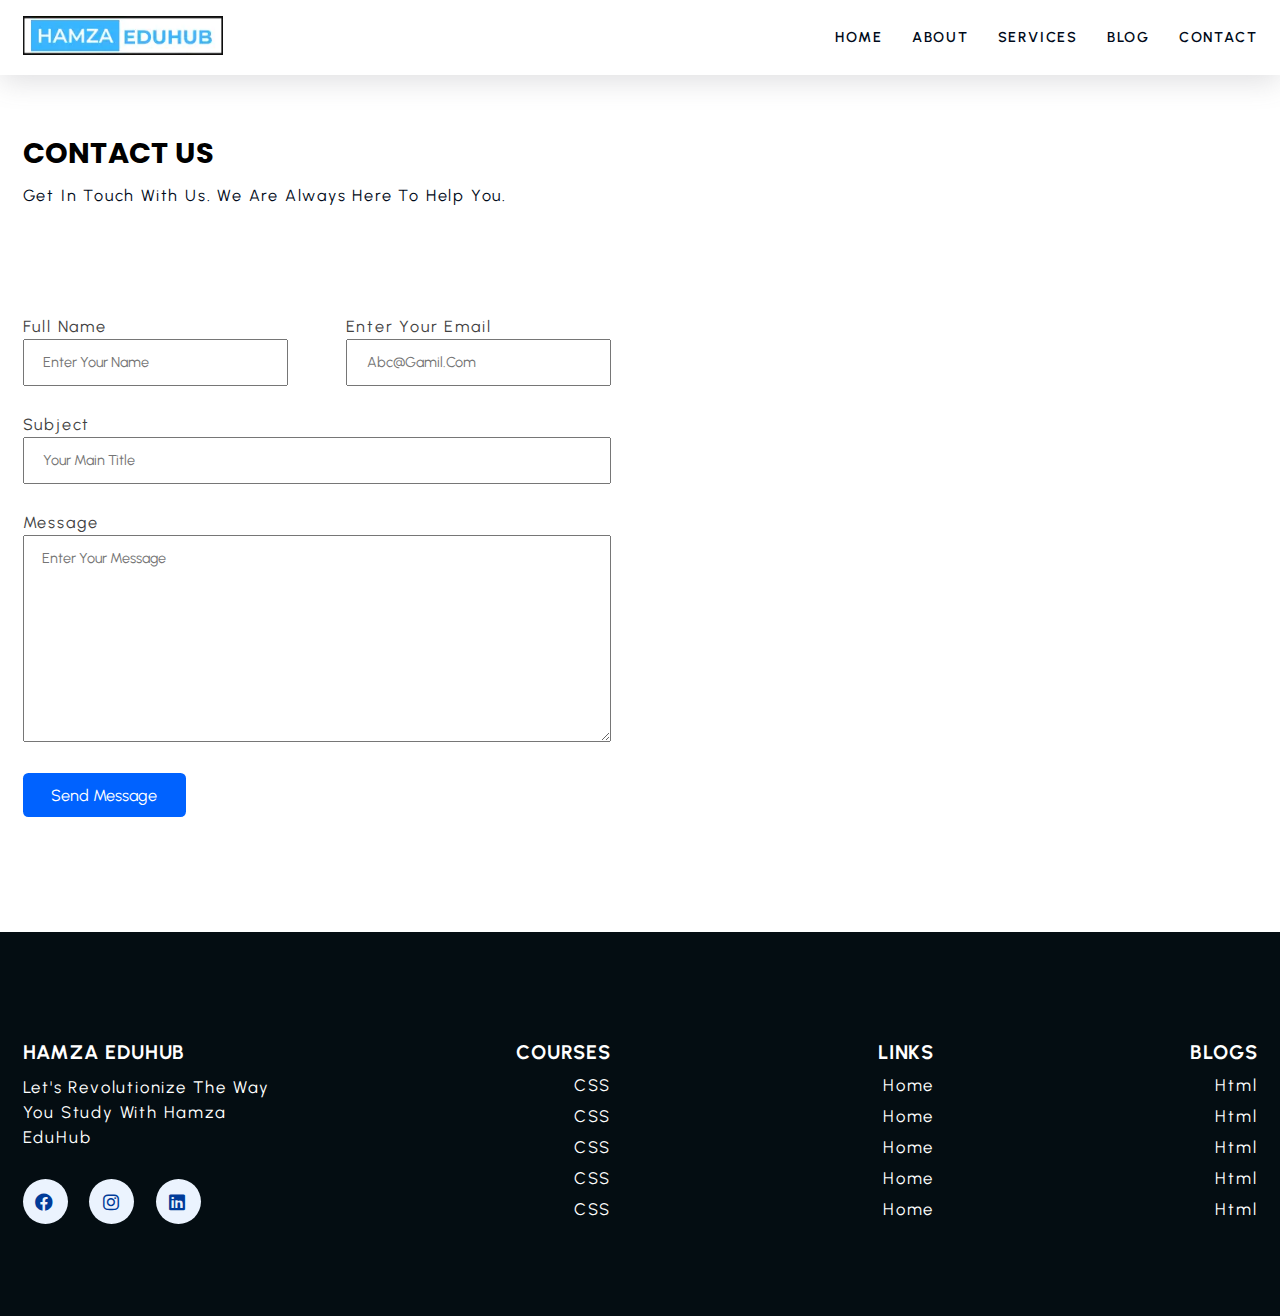
<file: contact.html>
<!DOCTYPE html>
<html lang="en">
<head>
    <meta charset="UTF-8">
    <meta name="viewport" content="width=device-width, initial-scale=1.0">
    <title>CONTACT PAGE</title>
    <link rel="stylesheet" href="https://cdnjs.cloudflare.com/ajax/libs/font-awesome/6.0.0/css/all.min.css" integrity="sha512-9usAa10IRO0HhonpyAIVpjrylPvoDwiPUiKdWk5t3PyolY1cOd4DSE0Ga+ri4AuTroPR5aQvXU9xC6qOPnzFeg==" crossorigin="anonymous" referrerpolicy="no-referrer" />
    <link rel="preconnect" href="https://fonts.googleapis.com">
    <link rel="preconnect" href="https://fonts.gstatic.com" crossorigin>
    <link href="https://fonts.googleapis.com/css2?family=Jost:ital,wght@0,100..900;1,100..900&family=Poppins:ital,wght@0,100;0,200;0,300;0,400;0,500;0,600;0,700;0,800;0,900;1,100;1,200;1,300;1,400;1,500;1,600;1,700;1,800;1,900&family=Urbanist:ital,wght@0,100..900;1,100..900&display=swap" rel="stylesheet">
    <link rel="stylesheet" href="./css/style.css">
</head>
<body>
    <!-- Start NavBar Section -->
    <header class="Section-navbar">
        <div class="container">
            <div class="navbarnd">
                <figure>
                    <a href="index.html"><img src="./images/shemaroo.webp" alt="hamza eduhub logo" width="80%" height="auto"></a>
                </figure>
            </div>
            <nav class="navbar">
                <ul>
                    <li class="nav-item"><a class="nav-link" href="index.html">home</a></li>
                    <li class="nav-item"><a class="nav-link" href="about.html">about</a></li>
                    <li class="nav-item"><a class="nav-link" href="service.html">services</a></li>
                    <li class="nav-item"><a class="nav-link" href="blog.html">blog</a></li>
                    <li class="nav-item"><a class="nav-link" href="contact.html">contact</a></li>
                </ul>
            </nav>
        </div>
    </header>
    <!-- End NavBar Section -->

    <!-- Start actual contact Section -->
     <section class="section-actual--contact">
        <div class="container">
            <h2 class="section-common--heading">Contact Us</h2>
            <p class="section-common--para">Get in touch with us. We are always here to help you.</p>
        </div>

        <div class="container grid grid-two--cols">
            <div class="actual-form">
                <form action="https://formspree.io/f/mpwzzyvk" method="post">
                    <div class="actual-1--div">
                        <div class="container grid grid-two--cols">
                           <div>
                            <label for="username">full name</label>
                            <input type="text" name="username" id="username" required autocomplete="off" placeholder="enter your name">
                           </div>
                           <div>
                            <label for="email">enter your email</label>
                            <input type="email" name="email" id="email" required autocomplete="off" placeholder="abc@gamil.com">
                           </div>
                        </div>
                    </div>
                    <div class="actual-2--div">
                        <label for="subject">subject</label>
                        <input type="text" name="subject" id="subject" required autocomplete="off" placeholder="your main title">
                    </div>
                    <div class="actual-3--div">
                        <label for="message">message</label>
                        <textarea name="message" id="message" rows="10" cols="40"  placeholder="enter your message" ></textarea>

                    </div>
                    <div class="actual-4--div">
                        <div class="actual-btn">
                            <button type="submit">send message</button>
                        </div>

                    </div>
                </form>
            </div>
            <div class="actual-map">
                <iframe src="https://www.google.com/maps/embed?pb=!1m18!1m12!1m3!1d924247.1420783813!2d66.49600446284293!3d25.191740605789963!2m3!1f0!2f0!3f0!3m2!1i1024!2i768!4f13.1!3m3!1m2!1s0x3eb33e06651d4bbf%3A0x9cf92f44555a0c23!2sKarachi%2C%20Karachi%20City%2C%20Sindh%2C%20Pakistan!5e0!3m2!1sen!2s!4v1729082116071!5m2!1sen!2s" width="100%" height="500px" style="border:0;" allowfullscreen="" loading="lazy" referrerpolicy="no-referrer-when-downgrade"></iframe>
            </div>
            
            
            
        </div>

     </section>
    
   

    <!-- End actual contact Section -->

    
    <!-- Start footer Section -->
     <footer class="section-footer">
        <div class="container grid grid-four-cols">
            <div class="footer-1--div">
                <h3 class="section-common--title">Hamza EduHub</h3>
                <p class="section-common--texthighlight">Let's revolutionize the way you study with Hamza EduHub</p>
                <div class="iconic">
                    <a href=""><i class="fa-brands fa-facebook"></i></a>
                    <a href=""><i class="fa-brands fa-instagram"></i></a>
                    <a href=""><i class="fa-brands fa-linkedin"></i></a>
                </div>
            </div>
            <div class="footer-2--div">
                <h3 class="section-common--title">Courses</h3>
                <ul>
                    <li>CSS</li>
                    <li>CSS</li>
                    <li>CSS</li>
                    <li>CSS</li>
                    <li>CSS</li>
                </ul>
            </div>
            <div class="footer-3--div">
                <h3 class="section-common--title">links</h3>
                <ul>
                    <li>home</li>
                    <li>home</li>
                    <li>home</li>
                    <li>home</li>
                    <li>home</li>
                </ul>
            </div>
            <div class="footer-4--div">
                <h3 class="section-common--title">blogs</h3>
                <ul>
                    <li>html</li>
                    <li>html</li>
                    <li>html</li>
                    <li>html</li>
                    <li>html</li>
                </ul>
            </div>
        </div>

     </footer>

    <!-- End footer Section -->
</body>
</html>
</file>
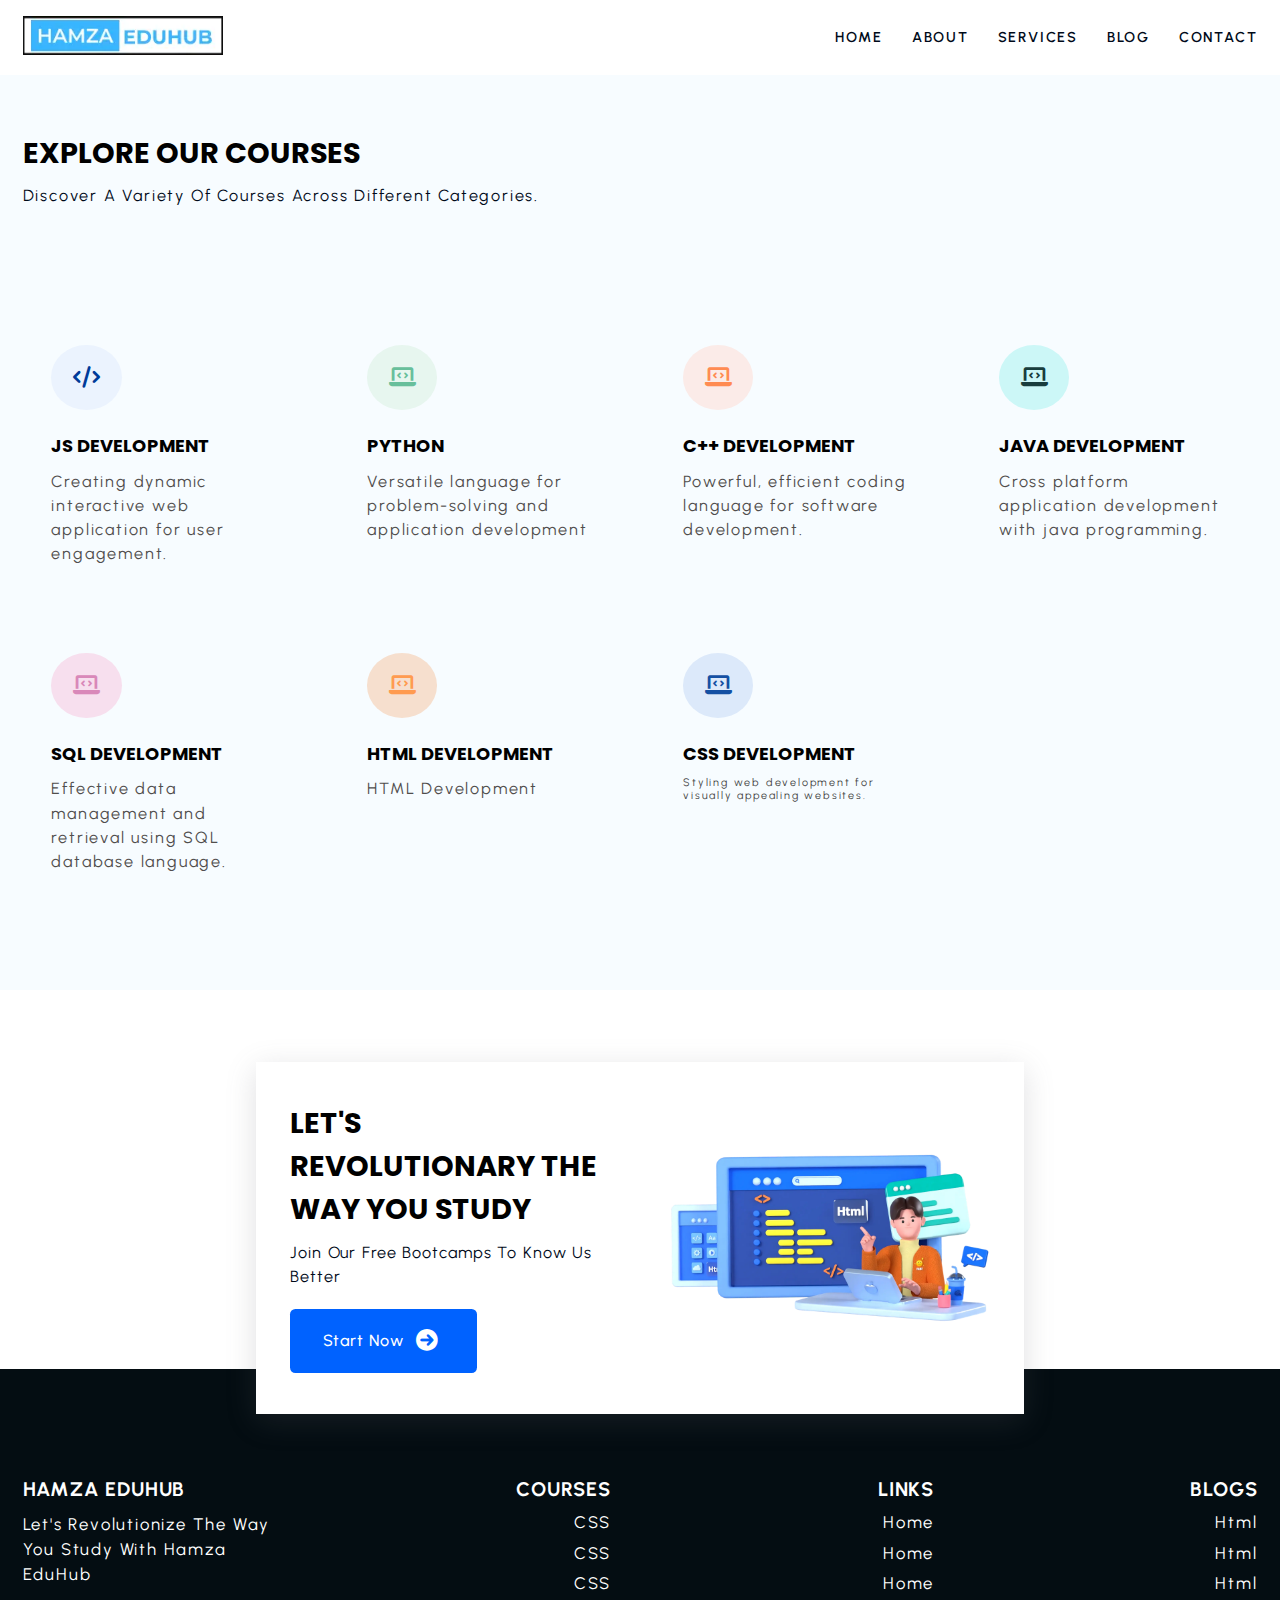
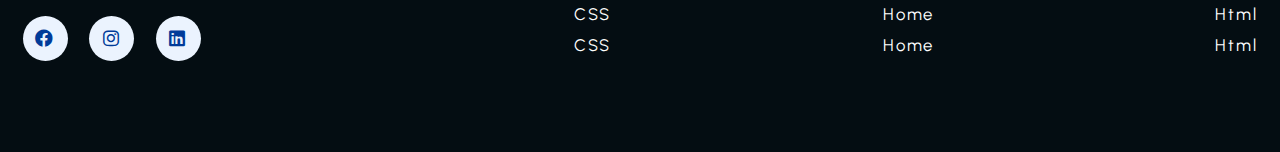
<file: service.html>
<!DOCTYPE html>
<html lang="en">
<head>
    <meta charset="UTF-8">
    <meta name="viewport" content="width=device-width, initial-scale=1.0">
    <title>SERVICE PAGE</title>
    <link rel="stylesheet" href="https://cdnjs.cloudflare.com/ajax/libs/font-awesome/6.0.0/css/all.min.css" integrity="sha512-9usAa10IRO0HhonpyAIVpjrylPvoDwiPUiKdWk5t3PyolY1cOd4DSE0Ga+ri4AuTroPR5aQvXU9xC6qOPnzFeg==" crossorigin="anonymous" referrerpolicy="no-referrer" />
    <link rel="preconnect" href="https://fonts.googleapis.com">
    <link rel="preconnect" href="https://fonts.gstatic.com" crossorigin>
    <link href="https://fonts.googleapis.com/css2?family=Jost:ital,wght@0,100..900;1,100..900&family=Poppins:ital,wght@0,100;0,200;0,300;0,400;0,500;0,600;0,700;0,800;0,900;1,100;1,200;1,300;1,400;1,500;1,600;1,700;1,800;1,900&family=Urbanist:ital,wght@0,100..900;1,100..900&display=swap" rel="stylesheet">
    <link rel="stylesheet" href="./css/style.css">
</head>
<body>
    <!-- Start NavBar Section -->
    <header class="Section-navbar">
        <div class="container">
            <div class="navbarnd">
                <figure>
                    <a href="index.html"><img src="./images/shemaroo.webp" alt="hamza eduhub logo" width="80%" height="auto"></a>
                </figure>
            </div>
            <nav class="navbar">
                <ul>
                    <li class="nav-item"><a class="nav-link" href="index.html">home</a></li>
                    <li class="nav-item"><a class="nav-link" href="about.html">about</a></li>
                    <li class="nav-item"><a class="nav-link" href="service.html">services</a></li>
                    <li class="nav-item"><a class="nav-link" href="blog.html">blog</a></li>
                    <li class="nav-item"><a class="nav-link" href="contact.html">contact</a></li>
                </ul>
            </nav>
        </div>
    </header>
    <!-- End NavBar Section -->

    <!-- Start courses  Section -->
    <section class="section-course">
        <div class="container">
            <h2 class="section-common--heading">Explore Our Courses</h2>
            <p class="section-common--para">Discover a variety of courses across different categories.</p>
        </div>

     <div class="container grid grid-four-cols">
        <div class="course-div">
            <div class="icon">
                <i class="fa-solid fa-code"></i>
            </div>
            <h2 class="section-common--title">jS Development</h2>
            <p class="section-common--texthighlight">Creating dynamic interactive web application for user engagement.</p>
        </div>

        <div class="course-div">
            <div class="icon">
                <i class="fa-solid fa-laptop-code"></i>
            </div>
            <h2 class="section-common--title">python</h2>
            <p class="section-common--texthighlight">Versatile language for problem-solving and application development</p>
        </div>

        <div class="course-div">
            <div class="icon">
                <i class="fa-solid fa-laptop-code"></i>
            </div>
            <h2 class="section-common--title">c++ development</h2>
            <p class="section-common--texthighlight">Powerful, efficient coding language for software development.</p>
        </div>

        <div class="course-div">
            <div class="icon">
                <i class="fa-solid fa-laptop-code"></i>
            </div>
            <h2 class="section-common--title">java Development</h2>
            <p class="section-common--texthighlight">Cross platform application development with java programming.</p>
        </div>

        <div class="course-div">
            <div class="icon">
                <i class="fa-solid fa-laptop-code"></i>
            </div>
            <h2 class="section-common--title">SQL Development</h2>
            <p class="section-common--texthighlight">Effective data management and retrieval using SQL database language.</p>
        </div>

        <div class="course-div">
            <div class="icon">
                <i class="fa-solid fa-laptop-code"></i>
            </div>
            <h2 class="section-common--title">HTML Development</h2>
            <p class="section-common--texthighlight">HTML Development</p>
        </div>

        <div class="course-div">
            <div class="icon">
                <i class="fa-solid fa-laptop-code"></i>
            </div>
            <h2 class="section-common--title">CSS Development</h2>
            <p class="section-common--texthighCSSlight">Styling web development for visually appealing websites.</p>
        </div>
     </div>
     </section>
    
    <!-- End courses Section -->

     <!-- Start contact Section -->
     <section class="section-contact">
        <div class="container grid grid-two--cols">
            <div class="contact-content">
                <h2 class="section-common--heading">let's revolutionary the way you study</h2>
                <p class="section-common--para">Join our free bootcamps to know us better</p>
                <div class="btn btn-white">
                    <a href="contact.html">
                        start now <i class=" fa-solid fa-arrow-circle-right"></i>
                    </a>
                </div>
            </div>
            <div class="contact-image">
                <figure>
                    <img src="./images/main.webp" alt="a guy teaching html stuff">
                </figure>
            </div>
        </div>

     </section>
    <!-- End contact Section -->

    <!-- Start footer Section -->
     <footer class="section-footer">
        <div class="container grid grid-four-cols">
            <div class="footer-1--div">
                <h3 class="section-common--title">Hamza EduHub</h3>
                <p class="section-common--texthighlight">Let's revolutionize the way you study with Hamza EduHub</p>
                <div class="iconic">
                    <a href=""><i class="fa-brands fa-facebook"></i></a>
                    <a href=""><i class="fa-brands fa-instagram"></i></a>
                    <a href=""><i class="fa-brands fa-linkedin"></i></a>
                </div>
            </div>
            <div class="footer-2--div">
                <h3 class="section-common--title">Courses</h3>
                <ul>
                    <li>CSS</li>
                    <li>CSS</li>
                    <li>CSS</li>
                    <li>CSS</li>
                    <li>CSS</li>
                </ul>
            </div>
            <div class="footer-3--div">
                <h3 class="section-common--title">links</h3>
                <ul>
                    <li>home</li>
                    <li>home</li>
                    <li>home</li>
                    <li>home</li>
                    <li>home</li>
                </ul>
            </div>
            <div class="footer-4--div">
                <h3 class="section-common--title">blogs</h3>
                <ul>
                    <li>html</li>
                    <li>html</li>
                    <li>html</li>
                    <li>html</li>
                    <li>html</li>
                </ul>
            </div>
        </div>

     </footer>

    <!-- End footer Section -->
</body>
</html>
</file>
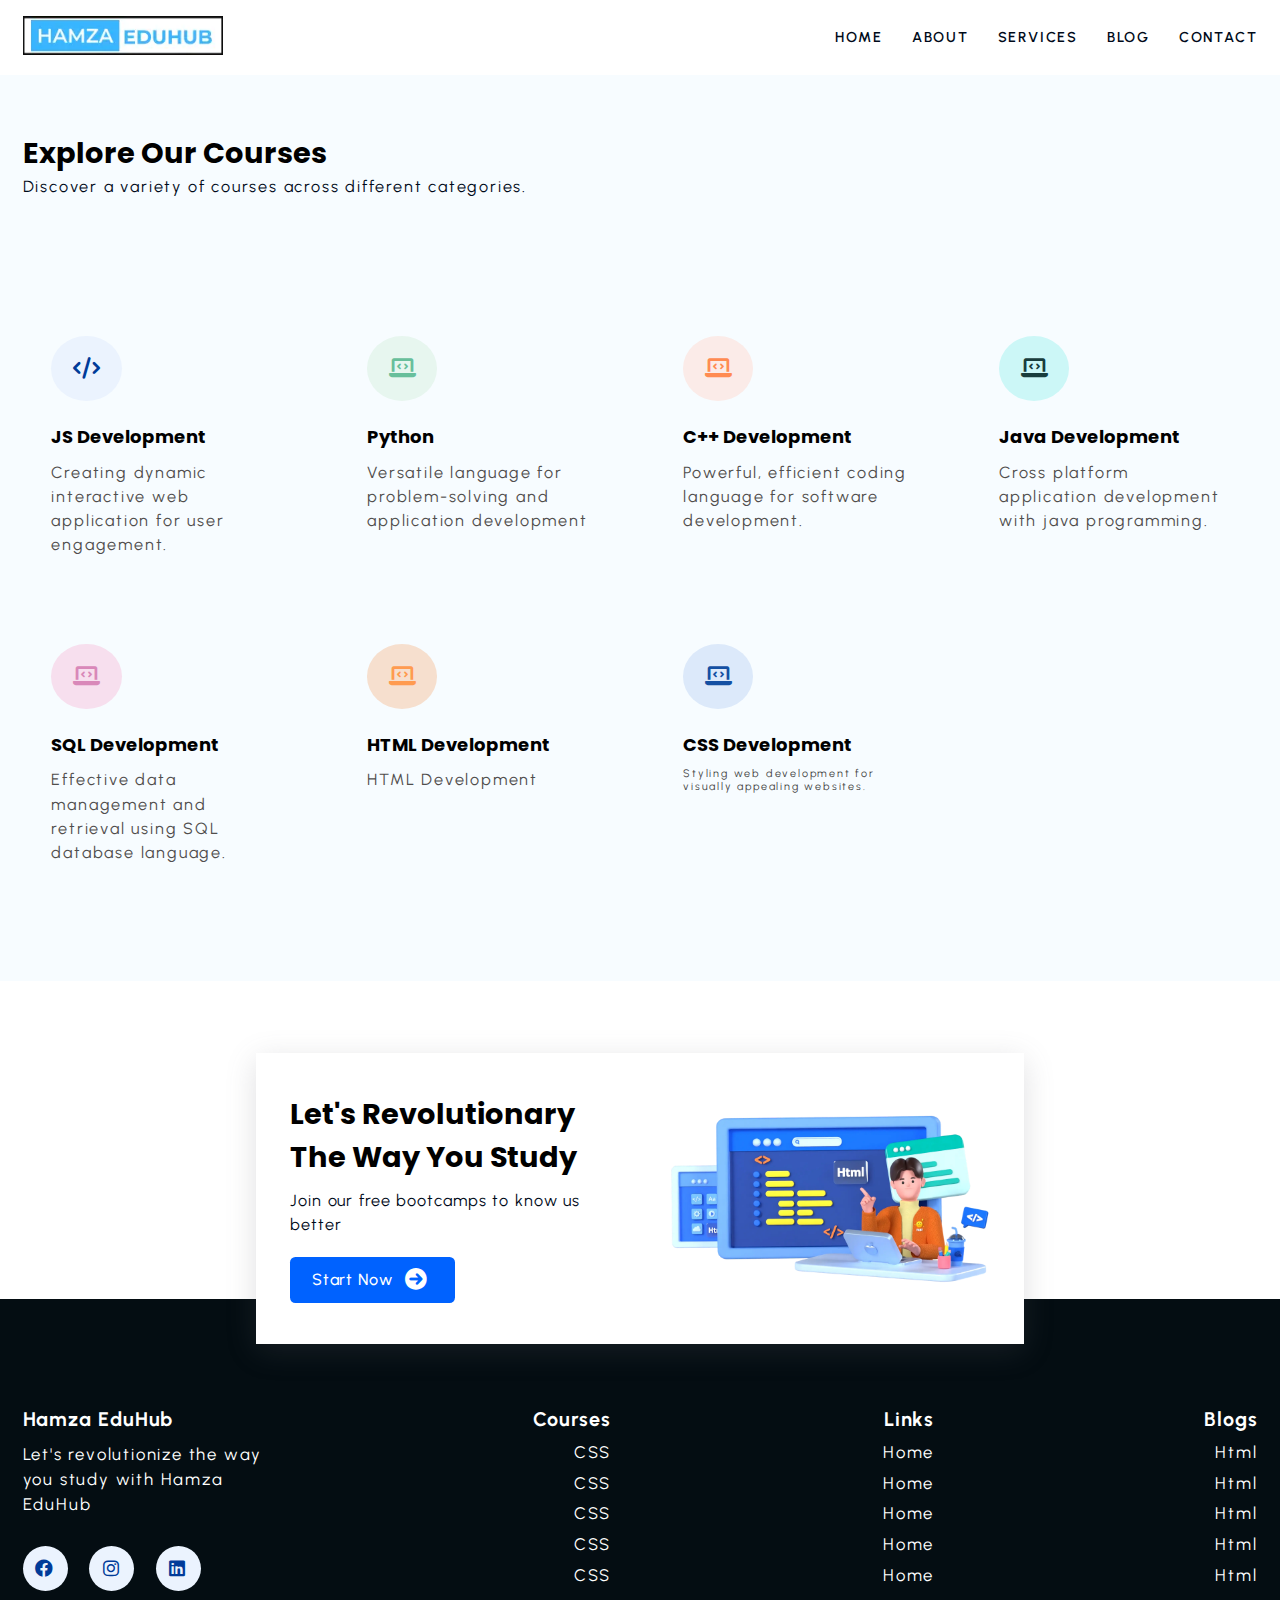
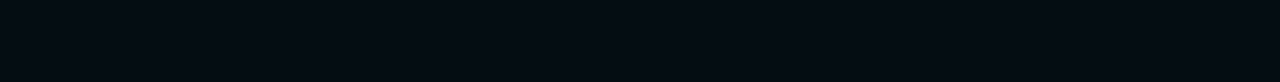
<file: First Website/service.html>
<!DOCTYPE html>
<html lang="en">
<head>
    <meta charset="UTF-8">
    <meta name="viewport" content="width=device-width, initial-scale=1.0">
    <title>SERVICE PAGE</title>
    <link rel="stylesheet" href="https://cdnjs.cloudflare.com/ajax/libs/font-awesome/6.0.0/css/all.min.css" integrity="sha512-9usAa10IRO0HhonpyAIVpjrylPvoDwiPUiKdWk5t3PyolY1cOd4DSE0Ga+ri4AuTroPR5aQvXU9xC6qOPnzFeg==" crossorigin="anonymous" referrerpolicy="no-referrer" />
    <link rel="preconnect" href="https://fonts.googleapis.com">
    <link rel="preconnect" href="https://fonts.gstatic.com" crossorigin>
    <link href="https://fonts.googleapis.com/css2?family=Jost:ital,wght@0,100..900;1,100..900&family=Poppins:ital,wght@0,100;0,200;0,300;0,400;0,500;0,600;0,700;0,800;0,900;1,100;1,200;1,300;1,400;1,500;1,600;1,700;1,800;1,900&family=Urbanist:ital,wght@0,100..900;1,100..900&display=swap" rel="stylesheet">
    <link rel="stylesheet" href="./css/style.css">
</head>
<body>
    <!-- Start NavBar Section -->
    <header class="Section-navbar">
        <div class="container">
            <div class="navbarnd">
                <figure>
                    <a href="index.html"><img src="./images/shemaroo.webp" alt="hamza eduhub logo" width="80%" height="auto"></a>
                </figure>
            </div>
            <nav class="navbar">
                <ul>
                    <li class="nav-item"><a class="nav-link" href="index.html">home</a></li>
                    <li class="nav-item"><a class="nav-link" href="about.html">about</a></li>
                    <li class="nav-item"><a class="nav-link" href="service.html">services</a></li>
                    <li class="nav-item"><a class="nav-link" href="blog.html">blog</a></li>
                    <li class="nav-item"><a class="nav-link" href="contact.html">contact</a></li>
                </ul>
            </nav>
        </div>
    </header>
    <!-- End NavBar Section -->

    <!-- Start courses  Section -->
    <section class="section-course">
        <div class="container">
            <h2 class="section-common--heading">Explore Our Courses</h2>
            <p class="section-common--para">Discover a variety of courses across different categories.</p>
        </div>

     <div class="container grid grid-four-cols">
        <div class="course-div">
            <div class="icon">
                <i class="fa-solid fa-code"></i>
            </div>
            <h2 class="section-common--title">jS Development</h2>
            <p class="section-common--texthighlight">Creating dynamic interactive web application for user engagement.</p>
        </div>

        <div class="course-div">
            <div class="icon">
                <i class="fa-solid fa-laptop-code"></i>
            </div>
            <h2 class="section-common--title">python</h2>
            <p class="section-common--texthighlight">Versatile language for problem-solving and application development</p>
        </div>

        <div class="course-div">
            <div class="icon">
                <i class="fa-solid fa-laptop-code"></i>
            </div>
            <h2 class="section-common--title">c++ development</h2>
            <p class="section-common--texthighlight">Powerful, efficient coding language for software development.</p>
        </div>

        <div class="course-div">
            <div class="icon">
                <i class="fa-solid fa-laptop-code"></i>
            </div>
            <h2 class="section-common--title">java Development</h2>
            <p class="section-common--texthighlight">Cross platform application development with java programming.</p>
        </div>

        <div class="course-div">
            <div class="icon">
                <i class="fa-solid fa-laptop-code"></i>
            </div>
            <h2 class="section-common--title">SQL Development</h2>
            <p class="section-common--texthighlight">Effective data management and retrieval using SQL database language.</p>
        </div>

        <div class="course-div">
            <div class="icon">
                <i class="fa-solid fa-laptop-code"></i>
            </div>
            <h2 class="section-common--title">HTML Development</h2>
            <p class="section-common--texthighlight">HTML Development</p>
        </div>

        <div class="course-div">
            <div class="icon">
                <i class="fa-solid fa-laptop-code"></i>
            </div>
            <h2 class="section-common--title">CSS Development</h2>
            <p class="section-common--texthighCSSlight">Styling web development for visually appealing websites.</p>
        </div>
     </div>
     </section>
    
    <!-- End courses Section -->

     <!-- Start contact Section -->
     <section class="section-contact">
        <div class="container grid grid-two--cols">
            <div class="contact-content">
                <h2 class="section-common--heading">let's revolutionary the way you study</h2>
                <p class="section-common--para">Join our free bootcamps to know us better</p>
                <div class="btn btn-white">
                    <a href="contact.html">
                        start now <i class=" fa-solid fa-arrow-circle-right"></i>
                    </a>
                </div>
            </div>
            <div class="contact-image">
                <figure>
                    <img src="./images/main.webp" alt="a guy teaching html stuff">
                </figure>
            </div>
        </div>

     </section>
    <!-- End contact Section -->

    <!-- Start footer Section -->
     <footer class="section-footer">
        <div class="container grid grid-four-cols">
            <div class="footer-1--div">
                <h3 class="section-common--title">Hamza EduHub</h3>
                <p class="section-common--texthighlight">Let's revolutionize the way you study with Hamza EduHub</p>
                <div class="iconic">
                    <a href=""><i class="fa-brands fa-facebook"></i></a>
                    <a href=""><i class="fa-brands fa-instagram"></i></a>
                    <a href=""><i class="fa-brands fa-linkedin"></i></a>
                </div>
            </div>
            <div class="footer-2--div">
                <h3 class="section-common--title">Courses</h3>
                <ul>
                    <li>CSS</li>
                    <li>CSS</li>
                    <li>CSS</li>
                    <li>CSS</li>
                    <li>CSS</li>
                </ul>
            </div>
            <div class="footer-3--div">
                <h3 class="section-common--title">links</h3>
                <ul>
                    <li>home</li>
                    <li>home</li>
                    <li>home</li>
                    <li>home</li>
                    <li>home</li>
                </ul>
            </div>
            <div class="footer-4--div">
                <h3 class="section-common--title">blogs</h3>
                <ul>
                    <li>html</li>
                    <li>html</li>
                    <li>html</li>
                    <li>html</li>
                    <li>html</li>
                </ul>
            </div>
        </div>

     </footer>

    <!-- End footer Section -->
</body>
</html>
</file>
<file: css/style.css>
/*Base Rule*/
* {
    margin: 0;
    padding: 0;
    box-sizing: border-box;
    font-family: "Urbanist", serif;
    
}

html{
    font-size: 62.5%;
    scroll-behavior: smooth;
}

h1,h2,h3,h4,h5,h6{
    font-family: "Poppins", serif;
}

p,a,li,label{
 font-family: "Urbanist", serif;
 font-size: 1.2rem;
 font-weight: 400;
 line-height: 1.2;
 color: var(--font-color);
 letter-spacing: .2rem;
}

a{
    text-decoration: none;
}

li{
    list-style-type:none;
}

/*Layout Rule*/

:is(.section-about,.section-course,.section-whychoose,.section-blog,.section-actual--contact) .container:first-child{
    padding: 6.4rem 2.4rem 2.4rem 2.4rem;
}

.container{
    max-width: 142rem;
    margin: 0 auto;
    padding: 9.6rem 2.4rem;
    
}



.grid{
    display: grid;
   
}

.grid-two--cols{
    grid-template-columns: repeat(2,1fr);
}

.grid-three-cols{
    grid-template-columns: repeat(3,1fr);
}

.grid-four-cols{
    grid-template-columns: repeat(4,1fr);
}



/*Theme Rule*/
:root{
    --main-color:#0062ff;
    --supporting-color:#ebf3fe;
    --font-color:#424242;
    --bg-color:#f7fcff;
    --heading-color:#000a19;
    --hero-heading-color:#003b99;
    --white-color:#ffffff;
    --para-color:#504e4d;
    --btn-hover-bg-color:#003b99;
    --btn-box-shadow:rgba(100,100,111,0.2) 0px 7px 29px 0px;
    --footer-bg-color:#040d12;

}



/*Module/Reusable Rule*/
.section-whychoose,.section-about{
    & .section-common--texthighlight{
        text-align: justify;
        text-transform: capitalize;
    }
}


.btn{
    display: inline-block;
    background-color: var(--main-color);
    padding:1.8rem 3.2rem ;
    border-radius: .2rem;
    -webkit-border-radius: .6rem;
    -moz-border-radius: .2rem;
    -ms-border-radius: .2rem;
    -o-border-radius: .2rem;
   

}

.btn a{
    color: var(--white-color);
    text-transform: capitalize;
    font-size: 1.8rem;
    font-weight: 500;
    letter-spacing: .1rem;
}

.section-common--heading{
    font-size: 3.2rem;
    text-transform: uppercase;
    margin-bottom: 1rem;
}

.section-common--para{
    font-size: 1.8rem;
    color: var(--heading-color);
    line-height: 1.5;
    text-transform: capitalize;
}

.section-common--title{
    font-size: 2rem;
    margin: 2.4rem 0 1.2rem 0;
    text-transform: uppercase;
}

.section-common--texthighlight{
    font-size: 1.8rem;
    color: var(--para-color);
    line-height: 1.5;

}

.fa-solid{
    font-size: 2.4rem;
    padding: 2.4rem;
    color: var(--hero-heading-color) ;
    background-color: #ebf3fe;
    border-radius: 50%;
    -webkit-border-radius: 50%;
    -moz-border-radius: 50%;
    -ms-border-radius: 50%;
    -o-border-radius: 50%;
}



/*State Rule*/
.btn:hover{
    background-color: var(--btn-hover-bg-color);
    cursor: pointer;
}

/* start navbar section */
.Section-navbar{
    width: 100%;
    box-shadow: var(--btn-box-shadow);
}
.Section-navbar .container{
    display: flex;
    justify-content: space-between;
    align-items: center;
    padding: 1.8rem 2.4rem;
}

.Section-navbar .navbar ul {
    display: flex;
    gap: 3.2rem;

    & li a {
        text-transform: uppercase;
        font-weight: 600;
        font-size: 1.6rem;
        display: inline-block;
        color: var(--heading-color);
        position: relative;
        
        &:before{
            content: "";
            position: absolute;
            left: 0;
            bottom: -.3rem;
            border-bottom: .2rem solid var(--main-color);
            width: 0%;
            transition: all .3s linear;
            -webkit-transition: all .3s linear;
            -moz-transition: all .3s linear;
            -ms-transition: all .3s linear;
            -o-transition: all .3s linear;
} 
    }
   
   & li a:hover:before{
    width: 100%;
   }

   & li a:hover{
    color: var(--main-color);
   }
}
/* end navbar section */

/* start hero section */
main{
    position: relative;
    background-image: linear-gradient(
        to top right,
        #3d86fa,
        #4484fd,
        #679eff,
        #b3d2ff,
        #ebf3fe

    );
   
}

.section-hero{
    & .grid{
        align-items: center;
        gap: 6.4rem;
    }
    & figure img{
        width: 90%;
        height: auto;
        transform: scalex(-1);
        -webkit-transform: scalex(-1);
        -moz-transform: scalex(-1);
        -ms-transform: scalex(-1);
        -o-transform: scalex(-1);
}
}

.section-hero .hero-content .hero-subheading{
    font-size: 1.7rem;
    color: var(--hero-heading-color);
    font-weight: 700;
}

.section-hero .hero-heading{
    font-size: 5.8rem;
    line-height: 1.5;
    color: var(--hero-heading-color);
    font-family: "jost", serif;
    font-weight: 900;
}

.section-hero .hero-para{
    color: var(--white-color);
    line-height: 1.5;
    letter-spacing: .1rem;
    word-spacing: .1rem;
    font-size: 1.8rem;
    padding: 2.0rem 0 4.0rem 0;
    text-transform: capitalize;
}

.custom-shape-divider-bottom-1741111302 {
    position: absolute;
    bottom: 0;
    left: 0;
    width: 100%;
    overflow: hidden;
    line-height: 0;
    transform: rotate(180deg);
}

.custom-shape-divider-bottom-1741111302 svg {
    position: relative;
    display: block;
    width: calc(100% + 1.3px);
    height: 140px;
}

.custom-shape-divider-bottom-1741111302 .shape-fill {
    fill: #FFFFFF;
}



/* end hero section */

/* start about section */
.about-div .icon img{
    width: 15rem;
    aspect-ratio: 1;
    padding: 2.4rem;
    background-color: var(--supporting-color);
    border-radius: 50%;
    -webkit-border-radius: 50%;
    -moz-border-radius: 50%;
    -ms-border-radius: 50%;
    -o-border-radius: 50%;
    cursor: pointer;
    transition: all .3s linear;
    -webkit-transition: all .3s linear;
    -moz-transition: all .3s linear;
    -ms-transition: all .3s linear;
    -o-transition: all .3s linear;
    &:hover
{
        transform: rotate(360deg);
        -webkit-transform: rotate(360deg);
        -moz-transform: rotate(360deg);
        -ms-transform: rotate(360deg);
        -o-transform: rotate(360deg);
        background: linear-gradient(to right,#0575e6, #021b79)
}
}

.section-about .grid {
  text-align: center;
  gap: 6.4rem;
}

/* end about section */

/* start course  section */
.section-course {
    background-color: var(--bg-color);
    & .grid{
        gap: 3.2rem;
    }

    & .course-div{
        padding: 3.2rem;
     &:hover{
        box-shadow: var(--btn-box-shadow);

     }  

    }

  
}

 .course-div:nth-of-type(2) .fa-solid{
    color:#68bf9b ;
    background-color:#e7f6ef ;
} 

.course-div:nth-of-type(3) .fa-solid{
    color:#ff8b52 ;
    background-color:#fbebe8 ;
} 

.course-div:nth-of-type(4) .fa-solid{
    color:#183d3d ;
    background-color:#ccf7f7 ;
} 

.course-div:nth-of-type(5) .fa-solid{
    color:#d988b9 ;
    background-color:rgb(247, 223, 238) ;
} 

.course-div:nth-of-type(6) .fa-solid{
    color:#ff9b50 ;
    background-color:#f6dfce ;
} 

.course-div:nth-of-type(7) .fa-solid{
    color:#1450a3 ;
    background-color:#dce9fa ;
} 
/* end course section */
/* start why choose  section */
.section-whychoose .grid{
    gap: 6.4rem;
    align-items: center;
}
.whychoose-div--left .icon-brand,.whychoose-div--right .icon-brand{
    width: 6rem;
    aspect-ratio: 1;
    color: var(--main-color);
    background-color: var(--supporting-color);
    display: flex;
    justify-content: center;
    align-items: center;
    border-radius: 50%;
    -webkit-border-radius: 50%;
    -moz-border-radius: 50%;
    -ms-border-radius: 50%;
    -o-border-radius: 50%;
    font-size: 2.2rem;
    font-weight: 700;
    
}

.whychoose-div--left .choose-div {
    display: flex;
    flex-direction: column;
    align-items: end;
    text-align: end;
}

.whychoose-div--centre .main-icon figure img {
    width: 95%;
    height: auto;
    position: relative;
    
}

.whychoose-div--centre figure::before,.whychoose-div--centre figure::after{
    content:"";
    position: absolute;
    width: 45rem;
    height: 45rem;
    background-color: var(--main-color);
    border-radius: 50%;
    -webkit-border-radius: 50%;
    -moz-border-radius: 50%;
    -ms-border-radius: 50%;
    -o-border-radius: 50%;
}
.whychoose-div--centre figure::before{
    animation: circle 5s linear infinite;
    -webkit-animation: circle 5s linear infinite;
}

@keyframes circle {
    0%{
        background-color: #b3d0ff;
    }
    
    25%{
        background-color: #80b1ff;
    }

    50%{
        background-color: #4d91ff;
    }

    75%{
        background-color: #99c0ff;
    }

    100%{
        background-color: #3381ff;
    }
}

.whychoose-div--centre figure::after{
    z-index: -1;
    width: 48rem;
    height: 48rem;
    background-color: transparent;
    border: .5rem solid var(--supporting-color);
}

figure{
    display: flex;
    justify-content: center;
    align-items: center;
}

.section-whychoose .choose-div{
    margin: 3.2rem;
}

/* end why choose section */

/* start contact  section */
.section-contact .container{
    width: 60%;
    min-height:30rem ;
    margin: 0 auto;
    padding: 4.5rem 3.8rem 4.5rem 3.8rem;
    box-shadow: var(--btn-box-shadow);
    position: relative;
    margin-bottom: -5rem;
    margin-top: 8rem;
    z-index: 1;
    background-color:var(--white-color);
    & img{
        width: 100%;
        height: auto;
    }
}

.section-contact{
    & .contact-content .fa-solid{
        padding: 1.4rem;
        background-color: transparent;
        color: var(--white-color);

    }

    & .grid{
    gap: 6.4rem;
    align-items: center;
    }

    & .section-common--heading{
        font-size: 3.2rem;
    }

    & .section-common--para{
        font-size: 1.8rem;
        margin: 1.1rem 0 2.1rem 0;
        letter-spacing: 0.1rem;
        word-spacing: 0.1rem;
    }

    & .btn{
        padding: 0rem  1.6rem 0rem 2.4rem ;

        & a{
            font-size: 1.8rem;
            display: flex;
            justify-content: center;
            align-items: center;
            padding: 1rem 1.2rem;
        }

    }
}
/* end contact section */

/* start blog  section */
.section-blog{
    background-color: var(--bg-color);

    & .grid{
        gap: 6.4rem;
    }
}
.blog-div{
    box-shadow: var(--btn-box-shadow);
    transition: all .3s linear;
    -webkit-transition: all .3s linear;
    -moz-transition: all .3s linear;
    -ms-transition: all .3s linear;
    -o-transition: all .3s linear;
   
    &:hover{
        transform: scale(1.1);
        -webkit-transform: scale(1.1);
        -moz-transform: scale(1.1);
        -ms-transform: scale(1.1);
        -o-transform: scale(1.1);
}

    & img{
        width: 100%;
        height: auto; 
    }

    & .blog-content .blog-date{
        display: flex;
        justify-content: space-between;

        & p{
            font-size: 1.75rem;
        }
    }

    & .blog-content{
        background-color: var(--white-color);
        padding: 2.2rem;

        & .section-common--title{
            font-size: 2.0rem;
            margin-top:1.2rem ;
            margin-left: .5rem;
        }
    }

    & .blog-date .fa-solid{
        background-color: transparent;
        padding:0 .2rem 0 0.5rem ;
       
    }
}

/* end blog  section */


/* start actual contact section */
.section-actual--contact{

    & .grid{
        gap: 6.4rem;
        align-items: center;
    }

    & .actual-1--div .container{
        gap: 6.4rem;
        padding: 0;
    }
    & label{
        display: block;
        text-transform: capitalize;
        font-size: 1.8rem;
        margin-bottom: .3rem;
    }

    & input{
        width: 100%;
        padding: 1.4rem 2.1rem;
        font-size: 1.6rem;
    }

    & textarea{
        width: 100%;
        font-size: 1.6rem;
        padding: 1.4rem 2.1rem;
        text-transform: capitalize;
       
       
    }

    & .actual-form :is(.actual-1--div,.actual-2--div,.actual-3--div,.actual-4--div){
        margin-bottom: 3.2rem;

    }

    & .actual-4--div .actual-btn{
     
        & button{
            font-size: 1.8rem;
            font-weight: 400;
            background-color: var(--main-color);
            color: var(--white-color);
            padding: 1.4rem 3.2rem;
            border-radius: .6rem;
            -webkit-border-radius: .6rem;
            -moz-border-radius: .6rem;
            -ms-border-radius: .6rem;
            -o-border-radius: .6rem;
            text-transform: capitalize;
            border:2.4rem ;
       }

       & button:hover{
        box-shadow: var(--btn-box-shadow);
        background-color: var(--btn-hover-bg-color);
       }
    }
}

::placeholder{
    font-size: 1.6rem;
    text-transform: capitalize;
}

input:focus-visible,textarea:focus-visible{
    outline: .1rem solid var(--btn-hover-bg-color);
}

/* end actual contact section */

/* start footer  section */
.section-footer{
    background-color: var(--footer-bg-color);
    width: 100%;


    & *{
        color: var(--white-color);
    }

    & .section-common--texthighlight{
        margin:1.0rem 0 3.2rem ;
        font-size: 1.86rem;
        text-align: left;
        text-transform: capitalize;
    
    }

    & .grid{
        gap: 6.4rem;
     
    }

    & .iconic .fa-brands{
        width: 5rem;
        aspect-ratio: 1;
        border-radius: 50%;
        -webkit-border-radius: 50%;
        -moz-border-radius: 50%;
        -ms-border-radius: 50%;
        -o-border-radius: 50%;
        background-color: var(--supporting-color);
        display: flex;
        flex-direction: row;
        justify-content: center;
        align-items: center;
        color: var(--hero-heading-color);
        font-size: 2rem;
        transition: all .3s linear;
        -webkit-transition: all .3s linear;
        -moz-transition: all .3s linear;
        -ms-transition: all .3s linear;
        -o-transition: all .3s linear;
        cursor: pointer;

        &:hover{
            rotate: 360deg;
            color: var(--supporting-color);
            background-color: var(--btn-hover-bg-color);
        }


}

    & .iconic{
        display: flex;
        flex-direction: row;
        gap: 2.4rem;
    }

    & .section-common--title{
        font-size: 2.2rem;
        letter-spacing: 0.1rem;
        font-family: "urbanist",serif;
        text-align: end;
    }

    & .container ul li{
        font-size: 1.86rem;
        margin-bottom: 1.2rem;
        text-transform: capitalize;
        font-family: "urbanist";
        text-align: end;
    }

}

.footer-1--div .section-common--title{
    text-align: left;
}

/* end footer section */

/* scroll bar section start */
::-webkit-scrollbar{
    width: 1rem;
    
}

::-webkit-scrollbar-track{
    background: var(--supporting-color);
}

::-webkit-scrollbar-thumb{
    background: var(--main-color);
    border-radius: 50px;
    -webkit-border-radius: 50px;
    -moz-border-radius: 50px;
    -ms-border-radius: 50px;
    -o-border-radius: 50px;
}

::-webkit-scrollbar-thumb:hover{
    background: var(--hero-heading-color);
  
}
/* scroll bar section end */

/* media queries */
@media (width <= 1400px) {
    html{
        font-size: 56.25%;
    }
    .section-hero .hero-content{
        & img{
            width: 80%;
        }
    }

}

@media(width <= 1225px){
    html{
        font-size: 54%;
    }
    .section-hero .hero-image{
        & img{
            width: 80%;
        }
    }

}

@media(width <= 1180px){
    .section-hero .hero-content{
        & .hero-heading{
            font-size: 5.4rem;
        }
    }
    .section-contact{
        & .section-common--heading{
            font-size: 3.0rem;
        }
    }

    .whychoose-div--centre figure::before { 
        width: 43rem;
        height: 43rem;
   }

   .whychoose-div--centre figure::after{
    width: 46rem;
    height: 46rem;

   }
}

@media (width<=1164px) {
    .section-hero{
        & .btn{
            margin-bottom: 5rem;
        }
    }
    
}

@media(width <= 1100px){

    .section-hero .hero-content{
        & .hero-heading{
            font-size: 5.2rem;
        }
    }
    .section-course .grid, .section-blog .grid{
        grid-template-columns: repeat(auto-fit,minmax(250px,1fr));
    }

    .whychoose-div--centre figure::before { 
        width: 38rem;
        height: 38rem;
       
   }

   .whychoose-div--centre figure::after{
    width: 41rem;
    height: 41rem;
   
    }


    .whychoose-div--centre{
        order: 1;
    }

    .whychoose-div--left{
        order: 2;
    }

    .whychoose-div--right{
        order: 3;
    }

    .section-whychoose .grid {
        gap: 3.4rem;
    }

    .section-whychoose figure{
        margin-left:5.4rem ;
    }



}

@media (width <= 1110px) {
    .section-contact{
        & .section-common--heading{
            font-size: 2.9rem;
        }
    }
    
}

@media (width <= 1080px) {
    .section-contact{
        & .section-common--heading{
            font-size: 2.8rem;
        }
    }
    
}

@media (width <= 1060px) {
    .whychoose-div--centre figure::before { 
        width: 36rem;
        height: 36rem;
       
   }

   .whychoose-div--centre figure::after{
    width: 39rem;
    height: 39rem;
   
    }

    
}

@media (width <= 1052px) {
    .section-contact{
        & .section-common--heading{
            font-size: 2.7rem;
        }
    }

}

@media (width <= 1023px) {
    .section-contact{
        & .section-common--heading{
            font-size: 2.6rem;
        }
    }
    
}

@media(width <= 1065px){
    .section-hero .hero-content{
        & .hero-heading{
            font-size: 5.1rem;
        }
    }

    .section-hero .container{
        padding-bottom: 11.6rem;
    }

}

@media (width <= 1046px) {
    .section-hero .hero-content{
        & .hero-heading{
            font-size: 5.0rem;
        }
    }
}

@media(width <= 1028px){
    .section-hero .hero-content{
        & .hero-heading{
            font-size: 4.85rem;
        }
    }

}

@media(width <= 1010px){

    .section-hero .hero-content{
        & .hero-heading{
            font-size: 4.7rem;
        }
    }

}

@media(width <= 998px){

    .section-actual--contact .grid-two--cols{
        grid-template-columns: repeat(1,minmax(250px,1fr));
    }

    .section-footer .grid-four-cols{
        grid-template-columns: repeat(3,minmax(100px,1fr));

        & .footer-1--div{
            grid-row: 2/3;
            grid-column: 1/-1;
        }
    }

    .section-footer{
        & .section-common--title{
            text-align: start;
        }

        & .grid {
            gap: 3.2rem;
        }

        
        & .container ul li{
            text-align: start;
        }
    }

   .section-contact figure {
        width: 70%;
        margin-left: 9.8rem;
    }

    .section-contact {
        & .section-common--para {
            text-align: center;
        }

        & .section-common--heading{
            text-align: center;
            padding: 0 6.5rem;
        }

        & .grid{
            gap: 3.4rem;
        }

        & .container{
            padding: 5.8rem 0;
        }
    }

    .whychoose-div--centre .main-icon figure img {
        width: 30%;
       
    }

    .section-whychoose figure {
        margin-left: 0rem;
        margin-bottom: 3rem;
    }

    .whychoose-div--centre figure::before { 
        width: 38rem;
        height: 38rem;
       
   }

   .whychoose-div--centre figure::after{
    width: 42rem;
    height: 42rem;
   
    }

    .whychoose-div--left .choose-div {
        align-items: start;
        text-align: start;
    }

    .section-whychoose .grid {
        gap: 0rem;
    }


    .section-whychoose .grid-three-cols{
        grid-template-columns: 1fr; 
    }

   :is(.section-hero,.section-contact) .grid-two--cols{
        grid-template-columns: 1fr;
    }

    .section-hero .hero-image{
        order: 1;
        & img{
            width: 40%;
        }
    }

    .section-hero .hero-content{
        order: 2;
        padding-bottom:2.4rem ;
    }

    .section-contact .container{
        
        & .contact-image{
            order: 1;
            width: 90%;
        }
        
    }

    .section-contact .contact-content{
        order: 2;
       
    }

    .contact-content .btn{
        display: block;
        width: 40%;
        margin: 0 auto;
        padding: 0;
    }

    .section-about .grid-three-cols{
        grid-template-columns: 1fr;
    }

    .section-about .about-div{
        text-align:left ;
       
    }
    
   .about-div figure{
        justify-content: start;
    }

    .section-about .section-common--title{
        margin-left: 3rem;
    }

    .section-about .section-common--texthighlight{
        margin-left:  3rem;
        margin-right: 3rem;
    }

    .section-about .about-div .icon img{
        margin-left: 1rem;
    }


}

@media (width <= 950px) {
    .whychoose-div--centre figure::before { 
        width: 36rem;
        height: 36rem;
       
   }

   .whychoose-div--centre figure::after{
    width: 40rem;
    height: 40rem;
   
    }
    
}

@media (width <= 900px) {
    .whychoose-div--centre figure::before { 
        width: 34rem;
        height: 34rem;
       
   }

   .whychoose-div--centre figure::after{
    width: 38rem;
    height: 38rem;
   
    }
    
}

@media (width <= 850px) {
    .whychoose-div--centre figure::before { 
        width: 32rem;
        height: 32rem;
       
   }

   .whychoose-div--centre figure::after{
    width: 36rem;
    height: 36rem;
   
    }
    
}

@media (width <= 780px) {
    .whychoose-div--centre figure::before { 
        width: 30rem;
        height: 30rem;
       
   }

   .whychoose-div--centre figure::after{
    width: 34rem;
    height: 34rem;
   
    }
    
}

@media(width <= 768px){
    .grid-three-cols,.grid-four-cols{
        grid-template-columns: 1fr;
    }
    
    .section-contact {
        & .section-common--para {
           padding: 0 6.5rem;
        }

    }
    .Section-navbar .container{
        display: flex;
        flex-direction: column;
        flex-wrap: wrap;
        
        & .navbarnd figure{
            text-align: center;
            margin-bottom: 2.4rem;
        }
    }

    .section-hero .hero-content{
        & .hero-heading{
            font-size: 4.6rem;
        }
    }
    
    .section-about .about-div{
        text-align:left ;
       
    }
    
   .about-div figure{
       
        justify-content: start;
    }

}

@media (width <= 745px) {
    .whychoose-div--centre figure::before { 
        width: 28rem;
        height: 28rem;
       
   }

   .whychoose-div--centre figure::after{
    width: 32rem;
    height: 32rem;
   
    }
    
}

@media (width <= 700px) {
    .whychoose-div--centre figure::before { 
        width: 26rem;
        height: 26rem;
       
   }

   .whychoose-div--centre figure::after{
    width: 30rem;
    height: 30rem;
   
    }
    
}

@media(width <= 685px){

    .section-hero .hero-image {
        & img {
            width: 50%;
        }
    }

    .section-contact figure {
         width: 70%;
         margin-left: 8.8rem;
     }

     .section-contact {
        & .container {
            padding: 5.8rem 3.2rem;
        }
    }

    .contact-content .btn {
        width: 50%;
    }

    .section-contact {
        & .section-common--heading {
            text-align: center;
            padding: 0 2.4rem;
        }
    }
        .section-contact {
            & .section-common--para {
                padding: 0 2.4rem;
            }
        }
    

}     

@media(width <= 660px){

    .section-contact figure {
        margin-left: 7.8rem;
    }     

    .contact-content .btn {
        width: 60%;
    }

}
@media (width <= 650px) {

.whychoose-div--centre figure::before { 
    width: 24rem;
    height: 24rem;
   
}

.whychoose-div--centre figure::after{
width: 28rem;
height: 28rem;
}  

}

@media(width <= 605px){
    .section-contact {
        & .section-common--heading {
            text-align: center;
            padding: 0 1.2rem;
        }
    }
        .section-contact {
            & .section-common--para {
                padding: 0 1.2rem;
            }
        }

        .section-contact figure {
            margin-left: 6.3rem;
        }   

        .whychoose-div--centre figure::before { 
            width: 0rem;
            height: 0rem;
           
        }
        
        .whychoose-div--centre figure::after{
        width: 0rem;
        height: 0rem;
        }  

        .whychoose-div--centre .main-icon figure img {
            width: 45%;
        }


}  

@media (width<=548px) {
    .section-contact {
        & .container {
            padding: 3.8rem 3.2rem;

            & .section-common--heading{
                font-size: 2.4rem;
            }
        }
    }
    
}

@media (width<=519px) {
    .section-contact {
        & .container {
            padding: 3.8rem 3.2rem;

            & .section-common--heading{
                font-size: 2.1rem;
            }
        }
    }
    
}

@media(width <= 500px){
    .section-contact {
        & .section-common--heading {
            text-align: center;
            padding: 0
        }
    }
        .section-contact {
            & .section-common--para {
                padding: 0 
            }
        }

        .section-contact figure {
            margin-left: 4.5rem;
        }   

        .contact-content .btn {
            width: 70%;
        }

}  

@media (width<=460px) {
    .Section-navbar .navbar ul {
        gap: 2rem;
    }

    .whychoose-div--centre .main-icon figure img {
        width: 50%;
    }
    
}

@media (width<=435px) {
    .section-contact .container {
        width: 75%;
    }
    
}



@media (width<=413px) {
    .Section-navbar .navbar ul {
        gap: 1.2rem;
    }
}

@media (width<=405px) {
    
    .section-footer .grid-four-cols {
        grid-template-columns: repeat(auto-fit,minmax(100px,1fr));

        & .footer-1--div{
            grid-row:3/3 ;
        }
    }
}

@media (width<=391px) {
    .Section-navbar .container {
        padding: 1.8rem 1.4rem;
    }
}

@media (width<=372px) {
    .Section-navbar .navbar ul {
        gap: 1rem;
    }
}
</file>
<file: First Website/css/style.css>
/*Base Rule*/
* {
    margin: 0;
    padding: 0;
    box-sizing: border-box;
    font-family: "Urbanist", serif;
}

html{
    font-size: 62.5%;
    scroll-behavior: smooth;
}

h1,h2,h3,h4,h5,h6{
    font-family: "Poppins", serif;
}

p,a,li,label{
 font-family: "Urbanist", serif;
 font-size: 1.2rem;
 font-weight: 400;
 line-height: 1.2;
 color: var(--font-color);
 letter-spacing: .2rem;
}

a{
    text-decoration: none;
}

li{
    list-style-type:none;
}

/*Layout Rule*/

:is(.section-about,.section-course,.section-whychoose,.section-blog,.section-actual--contact) .container:first-child{
    padding: 6.4rem 2.4rem 2.4rem 2.4rem;
}

.container{
    max-width: 142rem;
    margin: 0 auto;
    padding: 9.6rem 2.4rem;
    
}

.grid{
    display: grid;
   
}

.grid-two--cols{
    grid-template-columns: repeat(2,1fr);
}

.grid-three-cols{
    grid-template-columns: repeat(3,1fr);
}

.grid-four-cols{
    grid-template-columns: repeat(4,1fr);
}



/*Theme Rule*/
:root{
    --main-color:#0062ff;
    --supporting-color:#ebf3fe;
    --font-color:#424242;
    --bg-color:#f7fcff;
    --heading-color:#000a19;
    --hero-heading-color:#003b99;
    --white-color:#ffffff;
    --para-color:#504e4d;
    --btn-hover-bg-color:#003b99;
    --btn-box-shadow:rgba(100,100,111,0.2) 0px 7px 29px 0px;
    --footer-bg-color:#040d12;

}



/*Module/Reusable Rule*/
.btn{
    display: inline-block;
    background-color: var(--main-color);
    padding:1.8rem 3.2rem ;
    border-radius: .2rem;
    -webkit-border-radius: .6rem;
    -moz-border-radius: .2rem;
    -ms-border-radius: .2rem;
    -o-border-radius: .2rem;
   

}

.btn a{
    color: var(--white-color);
    text-transform: capitalize;
    font-size: 1.8rem;
    font-weight: 500;
    letter-spacing: .1rem;
}

.section-common--heading{
    font-size: 3.2rem;
    text-transform: capitalize;
}

.section-common--para{
    font-size: 1.8rem;
    color: var(--heading-color);
    line-height: 1.5;
}

.section-common--title{
    font-size: 2rem;
    margin: 2.4rem 0 1.2rem 0;
    text-transform: capitalize;
}

.section-common--texthighlight{
    font-size: 1.8rem;
    color: var(--para-color);
    line-height: 1.5;

}

.fa-solid{
    font-size: 2.4rem;
    padding: 2.4rem;
    color: var(--hero-heading-color) ;
    background-color: #ebf3fe;
    border-radius: 50%;
    -webkit-border-radius: 50%;
    -moz-border-radius: 50%;
    -ms-border-radius: 50%;
    -o-border-radius: 50%;
}



/*State Rule*/
.btn:hover{
    background-color: var(--btn-hover-bg-color);
}

/* start navbar section */
.Section-navbar{
    width: 100%;
    box-shadow: var(--btn-box-shadow);
}
.Section-navbar .container{
    display: flex;
    justify-content: space-between;
    align-items: center;
    padding: 1.8rem 2.4rem;
}

.Section-navbar .navbar ul {
    display: flex;
    gap: 3.2rem;

    & li a {
        text-transform: uppercase;
        font-weight: 600;
        font-size: 1.6rem;
        display: inline-block;
        color: var(--heading-color);
        position: relative;
        
        &:before{
            content: "";
            position: absolute;
            left: 0;
            bottom: -.3rem;
            border-bottom: .2rem solid var(--main-color);
            width: 0%;
            transition: all .3s linear;
            -webkit-transition: all .3s linear;
            -moz-transition: all .3s linear;
            -ms-transition: all .3s linear;
            -o-transition: all .3s linear;
} 
    }
   
   & li a:hover:before{
    width: 100%;
   }

   & li a:hover{
    color: var(--main-color);
   }
}
/* end navbar section */

/* start hero section */
main{
    position: relative;
    background-image: linear-gradient(
        to top right,
        #3d86fa,
        #4484fd,
        #679eff,
        #b3d2ff,
        #ebf3fe

    );
   
}

.section-hero{
    & .grid{
        align-items: center;
        gap: 6.4rem;
    }
    & figure img{
        width: 90%;
        height: auto;
        transform: scalex(-1);
        -webkit-transform: scalex(-1);
        -moz-transform: scalex(-1);
        -ms-transform: scalex(-1);
        -o-transform: scalex(-1);
}
}

.section-hero .hero-content .hero-subheading{
    font-size: 1.7rem;
    color: var(--hero-heading-color);
    font-weight: 700;
}

.section-hero .hero-heading{
    font-size: 5.8rem;
    line-height: 1.5;
    color: var(--hero-heading-color);
    font-family: "jost", serif;
    font-weight: 900;
}

.section-hero .hero-para{
    color: var(--white-color);
    line-height: 1.5;
    letter-spacing: .1rem;
    word-spacing: .1rem;
    font-size: 1.8rem;
    padding: 2.0rem 0 4.0rem 0;
}

.custom-shape-divider-bottom-1728826916 {
    position: absolute;
    bottom: 0;
    left: 0;
    width: 100%;
    overflow: hidden;
    line-height: 0;
    transform: rotate(180deg);
}

.custom-shape-divider-bottom-1728826916 svg {
    position: relative;
    display: block;
    width: calc(100% + 1.3px);
    height: 12rem;
}

.custom-shape-divider-bottom-1728826916 .shape-fill {
    fill: #FFFFFF;
}

/* end hero section */

/* start about section */
.about-div .icon img{
    width: 15rem;
    aspect-ratio: 1;
    padding: 2.4rem;
    background-color: var(--supporting-color);
    border-radius: 50%;
    -webkit-border-radius: 50%;
    -moz-border-radius: 50%;
    -ms-border-radius: 50%;
    -o-border-radius: 50%;
}

.section-about .grid {
  text-align: center;
  gap: 6.4rem;
}

/* end about section */

/* start course  section */
.section-course {
    background-color: var(--bg-color);
    & .grid{
        gap: 3.2rem;
    }

    & .course-div{
        padding: 3.2rem;
     &:hover{
        box-shadow: var(--btn-box-shadow);

     }  

    }

  
}

 .course-div:nth-of-type(2) .fa-solid{
    color:#68bf9b ;
    background-color:#e7f6ef ;
} 

.course-div:nth-of-type(3) .fa-solid{
    color:#ff8b52 ;
    background-color:#fbebe8 ;
} 

.course-div:nth-of-type(4) .fa-solid{
    color:#183d3d ;
    background-color:#ccf7f7 ;
} 

.course-div:nth-of-type(5) .fa-solid{
    color:#d988b9 ;
    background-color:rgb(247, 223, 238) ;
} 

.course-div:nth-of-type(6) .fa-solid{
    color:#ff9b50 ;
    background-color:#f6dfce ;
} 

.course-div:nth-of-type(7) .fa-solid{
    color:#1450a3 ;
    background-color:#dce9fa ;
} 
/* end course section */
/* start why choose  section */
.section-whychoose .grid{
    gap: 6.4rem;
    align-items: center;
}
.whychoose-div--left .icon-brand,.whychoose-div--right .icon-brand{
    width: 6rem;
    aspect-ratio: 1;
    color: var(--main-color);
    background-color: var(--supporting-color);
    display: flex;
    justify-content: center;
    align-items: center;
    border-radius: 50%;
    -webkit-border-radius: 50%;
    -moz-border-radius: 50%;
    -ms-border-radius: 50%;
    -o-border-radius: 50%;
    font-size: 2.2rem;
    font-weight: 700;
    
}

.whychoose-div--left .choose-div {
    display: flex;
    flex-direction: column;
    align-items: end;
    text-align: end;
}

.whychoose-div--centre .main-icon figure img {
    width: 95%;
    height: auto;
    position: relative;
    
}

.whychoose-div--centre figure::before,.whychoose-div--centre figure::after{
    content:"";
    position: absolute;
    width: 45rem;
    height: 45rem;
    background-color: var(--main-color);
    border-radius: 50%;
    -webkit-border-radius: 50%;
    -moz-border-radius: 50%;
    -ms-border-radius: 50%;
    -o-border-radius: 50%;
}
.whychoose-div--centre figure::before{
    animation: circle 5s linear infinite;
    -webkit-animation: circle 5s linear infinite;
}

@keyframes circle {
    0%{
        background-color: #b3d0ff;
    }
    
    25%{
        background-color: #80b1ff;
    }

    50%{
        background-color: #4d91ff;
    }

    75%{
        background-color: #99c0ff;
    }

    100%{
        background-color: #3381ff;
    }
}

.whychoose-div--centre figure::after{
    z-index: -1;
    width: 48rem;
    height: 48rem;
    background-color: transparent;
    border: .5rem solid var(--supporting-color);
}

figure{
    display: flex;
    justify-content: center;
    align-items: center;
}

.section-whychoose .choose-div{
    margin: 3.2rem;
}

/* end why choose section */

/* start contact  section */
.section-contact .container{
    width: 60%;
    min-height:30rem ;
    margin: 0 auto;
    padding: 4.5rem 3.8rem 4.5rem 3.8rem;
    box-shadow: var(--btn-box-shadow);
    position: relative;
    margin-bottom: -5rem;
    margin-top: 8rem;
    z-index: 1;
    background-color:var(--white-color);
    & img{
        width: 100%;
        height: auto;
    }
}

.section-contact{
    & .contact-content .fa-solid{
        padding: 1.4rem;
        background-color: transparent;
        color: var(--white-color);

    }

    & .grid{
    gap: 6.4rem;
    align-items: center;
    }

    & .section-common--heading{
        font-size: 3.2rem;
    }

    & .section-common--para{
        font-size: 1.8rem;
        margin: 1.1rem 0 2.1rem 0;
        letter-spacing: 0.1rem;
        word-spacing: 0.1rem;
    }

    & .btn{
        padding: 0rem  1.6rem 0rem 2.4rem ;

        & a{
            font-size: 1.8rem;
            display: flex;
            justify-content: center;
            align-items: center;
        }

    }
}
/* end contact section */

/* start blog  section */
.section-blog{
    background-color: var(--bg-color);

    & .grid{
        gap: 6.4rem;
    }
}
.blog-div{
    box-shadow: var(--btn-box-shadow);
    transition: all .3s linear;
    -webkit-transition: all .3s linear;
    -moz-transition: all .3s linear;
    -ms-transition: all .3s linear;
    -o-transition: all .3s linear;
   
    &:hover{
        transform: scale(1.1);
        -webkit-transform: scale(1.1);
        -moz-transform: scale(1.1);
        -ms-transform: scale(1.1);
        -o-transform: scale(1.1);
}

    & img{
        width: 100%;
        height: auto; 
    }

    & .blog-content .blog-date{
        display: flex;
        justify-content: space-between;

        & p{
            font-size: 1.75rem;
        }
    }

    & .blog-content{
        background-color: var(--white-color);
        padding: 2.2rem;

        & .section-common--title{
            font-size: 2.0rem;
            margin-top:1.2rem ;
            margin-left: .5rem;
        }
    }

    & .blog-date .fa-solid{
        background-color: transparent;
        padding:0 .2rem 0 0.5rem ;
       
    }
}

/* end blog  section */


/* start actual contact section */
.section-actual--contact{

    & .grid{
        gap: 6.4rem;
        align-items: center;
    }

    & .actual-1--div .container{
        gap: 6.4rem;
        padding: 0;
    }
    & label{
        display: block;
        text-transform: capitalize;
        font-size: 1.8rem;
        margin-bottom: .3rem;
    }

    & input{
        width: 100%;
        padding: 1.4rem 2.1rem;
        font-size: 1.6rem;
    }

    & textarea{
        width: 100%;
        font-size: 1.6rem;
        padding: 1.4rem 2.1rem;
        text-transform: capitalize;
       
       
    }

    & .actual-form :is(.actual-1--div,.actual-2--div,.actual-3--div,.actual-4--div){
        margin-bottom: 3.2rem;

    }

    & .actual-4--div .actual-btn{
     
        & button{
            font-size: 1.8rem;
            font-weight: 400;
            background-color: var(--main-color);
            color: var(--white-color);
            padding: 1.4rem 3.2rem;
            border-radius: .6rem;
            -webkit-border-radius: .6rem;
            -moz-border-radius: .6rem;
            -ms-border-radius: .6rem;
            -o-border-radius: .6rem;
            text-transform: capitalize;
            border:2.4rem ;
       }

       & button:hover{
        box-shadow: var(--btn-box-shadow);
        background-color: var(--btn-hover-bg-color);
       }
    }
}

::placeholder{
    font-size: 1.6rem;
    text-transform: capitalize;
}

input:focus-visible,textarea:focus-visible{
    outline: .1rem solid var(--btn-hover-bg-color);
}

/* end actual contact section */

/* start footer  section */
.section-footer{
    background-color: var(--footer-bg-color);


    & *{
        color: var(--white-color);
    }

    & .section-common--texthighlight{
        margin:1.0rem 0 3.2rem ;
        font-size: 1.86rem;
    
    }

    & .grid{
        gap: 6.4rem;
     
    }

    & .iconic .fa-brands{
        width: 5rem;
        aspect-ratio: 1;
        border-radius: 50%;
        -webkit-border-radius: 50%;
        -moz-border-radius: 50%;
        -ms-border-radius: 50%;
        -o-border-radius: 50%;
        background-color: var(--supporting-color);
        display: flex;
        flex-direction: row;
        justify-content: center;
        align-items: center;
        color: var(--hero-heading-color);
        font-size: 2rem;
    }

    & .iconic{
        display: flex;
        flex-direction: row;
        gap: 2.4rem;
    }

    & .section-common--title{
        font-size: 2.2rem;
        letter-spacing: 0.1rem;
        font-family: "urbanist",serif;
        text-align: end;
    }

    & .container ul li{
        font-size: 1.86rem;
        margin-bottom: 1.2rem;
        text-transform: capitalize;
        font-family: "urbanist";
        text-align: end;
    }

}

.footer-1--div .section-common--title{
    text-align: left;
}

/* end footer section */

/* scroll bar section start */
::-webkit-scrollbar{
    width: 1rem;
    
}

::-webkit-scrollbar-track{
    background: var(--supporting-color);
}

::-webkit-scrollbar-thumb{
    background: var(--main-color);
    border-radius: 50px;
    -webkit-border-radius: 50px;
    -moz-border-radius: 50px;
    -ms-border-radius: 50px;
    -o-border-radius: 50px;
}

::-webkit-scrollbar-thumb:hover{
    background: var(--hero-heading-color);
  
}
/* scroll bar section end */

/* media queries */
@media (width <= 1400px) {
    html{
        font-size: 56.25%;
    }
    .section-hero .hero-content{
        & img{
            width: 80%;
        }
    }

}

@media(width <= 1225px){
    html{
        font-size: 54%;
    }
    .section-hero .hero-image{
        & img{
            width: 80%;
        }
    }

}

@media(width <= 1180px){
    .section-hero .hero-content{
        & .hero-heading{
            font-size: 5.4rem;
        }
    }
    .section-contact{
        & .section-common--heading{
            font-size: 3.0rem;
        }
    }

    .whychoose-div--centre figure::before { 
        width: 43rem;
        height: 43rem;
   }

   .whychoose-div--centre figure::after{
    width: 46rem;
    height: 46rem;

   }
}

@media(width <= 1100px){

    .section-hero .hero-content{
        & .hero-heading{
            font-size: 5.2rem;
        }
    }
    .section-course .grid, .section-blog .grid{
        grid-template-columns: repeat(auto-fit,minmax(250px,1fr));
    }

    .whychoose-div--centre figure::before { 
        width: 38rem;
        height: 38rem;
       
   }

   .whychoose-div--centre figure::after{
    width: 41rem;
    height: 41rem;
   
    }


    .whychoose-div--centre{
        order: 1;
    }

    .whychoose-div--left{
        order: 2;
    }

    .whychoose-div--right{
        order: 3;
    }

    .section-whychoose .grid {
        gap: 3.4rem;
    }

    .section-whychoose figure{
        margin-left:5.4rem ;
    }



}

@media (width <= 1110px) {
    .section-contact{
        & .section-common--heading{
            font-size: 2.9rem;
        }
    }
    
}

@media (width <= 1080px) {
    .section-contact{
        & .section-common--heading{
            font-size: 2.8rem;
        }
    }
    
}

@media (width <= 1060px) {
    .whychoose-div--centre figure::before { 
        width: 36rem;
        height: 36rem;
       
   }

   .whychoose-div--centre figure::after{
    width: 39rem;
    height: 39rem;
   
    }

    
}

@media (width <= 1052px) {
    .section-contact{
        & .section-common--heading{
            font-size: 2.7rem;
        }
    }

}

@media (width <= 1023px) {
    .section-contact{
        & .section-common--heading{
            font-size: 2.6rem;
        }
    }
    
}

@media(width <= 1065px){
    .section-hero .hero-content{
        & .hero-heading{
            font-size: 5.1rem;
        }
    }

    .section-hero .container{
        padding-bottom: 11.6rem;
    }

}

@media (width <= 1046px) {
    .section-hero .hero-content{
        & .hero-heading{
            font-size: 5.0rem;
        }
    }
}

@media(width <= 1028px){
    .section-hero .hero-content{
        & .hero-heading{
            font-size: 4.85rem;
        }
    }

}

@media(width <= 1010px){

    .section-hero .hero-content{
        & .hero-heading{
            font-size: 4.7rem;
        }
    }

}

@media(width <= 998px){

    .section-actual--contact .grid-two--cols{
        grid-template-columns: repeat(1,minmax(250px,1fr));
    }

    .section-footer .grid-four-cols{
        grid-template-columns: repeat(3,minmax(100px,1fr));

        & .footer-1--div{
            grid-row: 2/3;
            grid-column: 1/-1;
        }
    }

    .section-footer{
        & .section-common--title{
            text-align: start;
        }

        & .grid {
            gap: 3.2rem;
        }

        
        & .container ul li{
            text-align: start;
        }
    }

   .section-contact figure {
        width: 70%;
        margin-left: 9.8rem;
    }

    .section-contact {
        & .section-common--para {
            text-align: center;
        }

        & .section-common--heading{
            text-align: center;
            padding: 0 6.5rem;
        }

        & .grid{
            gap: 3.4rem;
        }

        & .container{
            padding: 5.8rem 0;
        }
    }

    .whychoose-div--centre .main-icon figure img {
        width: 30%;
       
    }

    .whychoose-div--centre figure::before { 
        width: 38rem;
        height: 38rem;
       
   }

   .whychoose-div--centre figure::after{
    width: 42rem;
    height: 42rem;
   
    }

    .whychoose-div--left .choose-div {
        align-items: start;
        text-align: start;
    }

    .section-whychoose .grid {
        gap: 0rem;
    }


    .section-whychoose .grid-three-cols{
        grid-template-columns: 1fr; 
    }

   :is(.section-hero,.section-contact) .grid-two--cols{
        grid-template-columns: 1fr;
    }

    .section-hero .hero-image{
        order: 1;
        & img{
            width: 40%;
        }
    }

    .section-hero .hero-content{
        order: 2;
        padding-bottom:2.4rem ;
    }

    .section-contact .container{
        
        & .contact-image{
            order: 1;
            width: 90%;
        }
        
    }

    .section-contact .contact-content{
        order: 2;
       
    }

    .contact-content .btn{
        display: block;
        width: 40%;
        margin: 0 auto;
        padding: 0;
    }

    .section-about .grid-three-cols{
        grid-template-columns: 1fr;
    }

    .section-about .about-div{
        text-align:left ;
       
    }
    
   .about-div figure{
       
        justify-content: start;
    }

   .about-div .section-common--title {
        margin-left: 2.6rem;
    }

    .about-div p{
        margin-left: 2.6rem;
    }

}

@media (width <= 950px) {
    .whychoose-div--centre figure::before { 
        width: 36rem;
        height: 36rem;
       
   }

   .whychoose-div--centre figure::after{
    width: 40rem;
    height: 40rem;
   
    }
    
}

@media (width <= 900px) {
    .whychoose-div--centre figure::before { 
        width: 34rem;
        height: 34rem;
       
   }

   .whychoose-div--centre figure::after{
    width: 38rem;
    height: 38rem;
   
    }
    
}

@media (width <= 850px) {
    .whychoose-div--centre figure::before { 
        width: 32rem;
        height: 32rem;
       
   }

   .whychoose-div--centre figure::after{
    width: 36rem;
    height: 36rem;
   
    }
    
}

@media (width <= 780px) {
    .whychoose-div--centre figure::before { 
        width: 30rem;
        height: 30rem;
       
   }

   .whychoose-div--centre figure::after{
    width: 34rem;
    height: 34rem;
   
    }
    
}

@media(width <= 768px){
    .grid-three-cols,.grid-four-cols{
        grid-template-columns: 1fr;
    }
    
    .section-contact {
        & .section-common--para {
           padding: 0 6.5rem;
        }

    }
    .Section-navbar .container{
        display: flex;
        flex-direction: column;
        
        & .navbarnd figure{
            text-align: center;
            margin-bottom: 2.4rem;
        }
    }

    .section-hero .hero-content{
        & .hero-heading{
            font-size: 4.6rem;
        }
    }
    
    .section-about .about-div{
        text-align:left ;
       
    }
    
   .about-div figure{
       
        justify-content: start;
    }

}

@media (width <= 745px) {
    .whychoose-div--centre figure::before { 
        width: 28rem;
        height: 28rem;
       
   }

   .whychoose-div--centre figure::after{
    width: 32rem;
    height: 32rem;
   
    }
    
}

@media (width <= 700px) {
    .whychoose-div--centre figure::before { 
        width: 26rem;
        height: 26rem;
       
   }

   .whychoose-div--centre figure::after{
    width: 30rem;
    height: 30rem;
   
    }
    
}

@media(width <= 685px){

    .section-contact figure {
         width: 70%;
         margin-left: 8.8rem;
     }

     .section-contact {
        & .container {
            padding: 5.8rem 3.2rem;
        }
    }

    .contact-content .btn {
        width: 50%;
    }

    .section-contact {
        & .section-common--heading {
            text-align: center;
            padding: 0 2.4rem;
        }
    }
        .section-contact {
            & .section-common--para {
                padding: 0 2.4rem;
            }
        }
    

}     

@media(width <= 660px){

    .section-contact figure {
        margin-left: 7.8rem;
    }     

    .contact-content .btn {
        width: 60%;
    }

}
@media (width <= 650px) {

.whychoose-div--centre figure::before { 
    width: 24rem;
    height: 24rem;
   
}

.whychoose-div--centre figure::after{
width: 28rem;
height: 28rem;
}  

}

@media(width <= 605px){
    .section-contact {
        & .section-common--heading {
            text-align: center;
            padding: 0 1.2rem;
        }
    }
        .section-contact {
            & .section-common--para {
                padding: 0 1.2rem;
            }
        }

        .section-contact figure {
            margin-left: 6.3rem;
        }   

        .whychoose-div--centre figure::before { 
            width: 0rem;
            height: 0rem;
           
        }
        
        .whychoose-div--centre figure::after{
        width: 0rem;
        height: 0rem;
        }  

        .whychoose-div--centre .main-icon figure img {
            width: 35%;
        }


}  

@media(width <= 500px){
    .section-contact {
        & .section-common--heading {
            text-align: center;
            padding: 0
        }
    }
        .section-contact {
            & .section-common--para {
                padding: 0 
            }
        }

        .section-contact figure {
            margin-left: 5.3rem;
        }   

        .contact-content .btn {
            width: 70%;
        }

}
</file>
